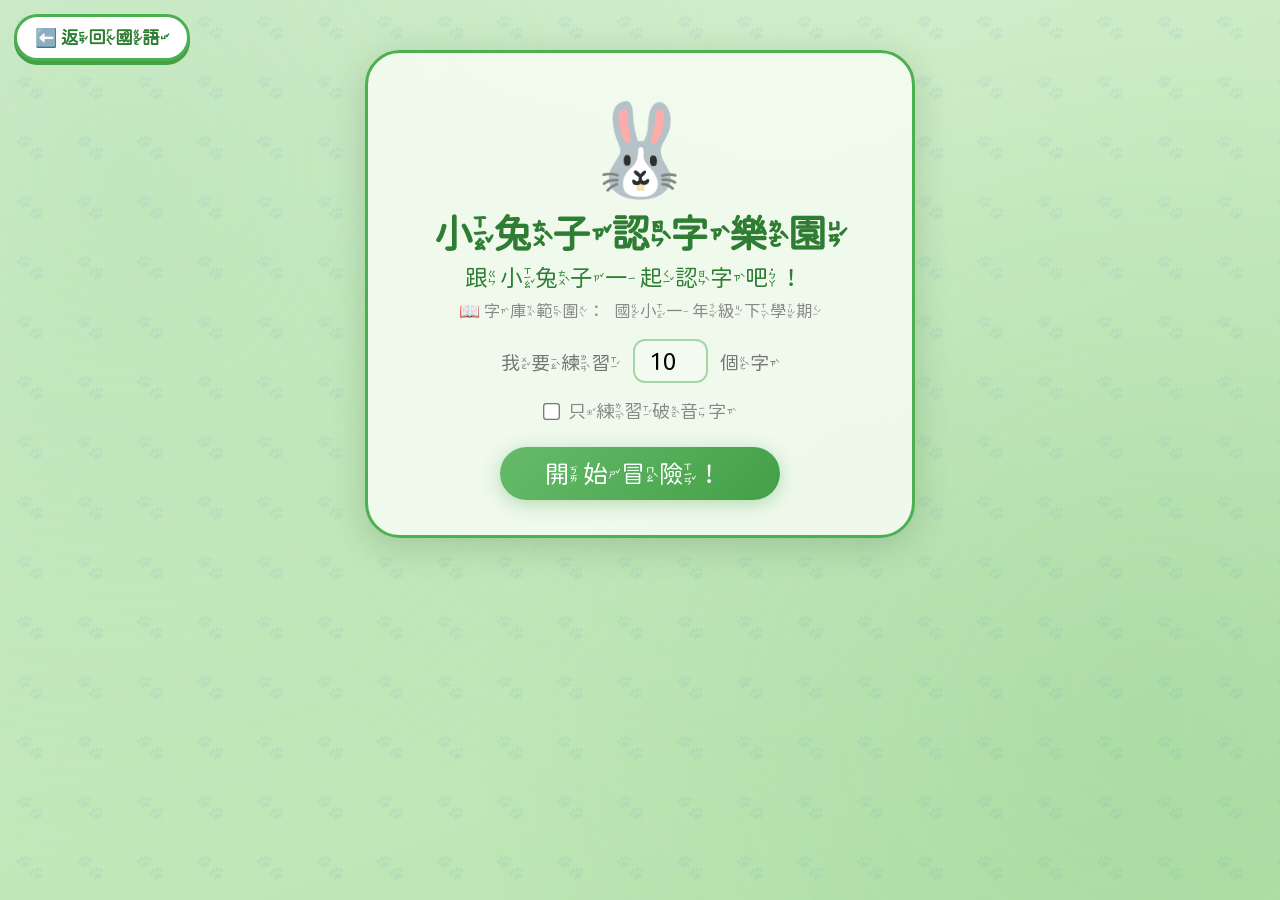
<file: chinese-quiz.html>
<!DOCTYPE html>
<html lang="zh-TW">
<head>
<meta charset="UTF-8">
<meta name="viewport" content="width=device-width, initial-scale=1.0">
<title>小兔子認字樂園</title>
<link rel="stylesheet" href="fonts.css">
<style>
* { margin:0; padding:0; box-sizing:border-box; }
html { font-size: 18px; }
body {
  font-family: "Comic Sans MS", "Microsoft JhengHei", "PingFang TC", "Trebuchet MS", sans-serif;
  background: linear-gradient(160deg, #d7f0d2 0%, #b6e3ac 100%);
  color: #1f4d23;
  min-height: 100vh; padding: 10px;
  background-attachment: fixed;
  user-select: none;
}
/* Floating decorations */
body::before {
  content: ""; position: fixed; top: 0; left: 0; width: 100%; height: 100%;
  pointer-events: none; z-index: 0;
  background-image:
    radial-gradient(circle at 10% 20%, rgba(102,187,106,0.15) 0%, transparent 50%),
    radial-gradient(circle at 90% 80%, rgba(67,160,71,0.12) 0%, transparent 50%),
    radial-gradient(circle at 50% 50%, rgba(165,214,167,0.12) 0%, transparent 50%);
}
/* Paw prints background */
.paw-bg {
  position: fixed; top: 0; left: 0; width: 100%; height: 100%;
  pointer-events: none; z-index: 0; opacity: 0.06;
  background-image: url("data:image/svg+xml,%3Csvg xmlns='http://www.w3.org/2000/svg' width='60' height='60' viewBox='0 0 60 60'%3E%3Ctext x='15' y='35' font-size='24'%3E🐾%3C/text%3E%3C/svg%3E");
}
.header {
  position: relative; z-index: 1;
  text-align: center; padding: 12px 15px;
  background: linear-gradient(135deg, #81c784 0%, #66bb6a 50%, #4caf50 100%);
  border-radius: 25px; margin-bottom: 15px;
  box-shadow: 0 4px 20px rgba(31,77,35,0.25);
  border: 3px solid rgba(255,255,255,0.6);
}
.header h1 { font-size: 1.8em; color: #ffffff; text-shadow: 2px 2px 0 rgba(27,94,32,0.45); }
.score-bar {
  display: flex; justify-content: center; gap: 20px; align-items: center;
  font-size: 1.1em; color: #ffffff; margin-top: 5px; font-weight: bold;
}
.progress-bar {
  width: 80%; max-width: 500px; height: 22px; background: #fff;
  border-radius: 12px; margin: 8px auto; overflow: hidden;
  box-shadow: inset 0 2px 5px rgba(0,0,0,0.08);
  border: 2px solid #c8e6c9;
  position: relative;
}
.progress-fill {
  height: 100%;
  background: linear-gradient(90deg, #a5d6a7, #81c784, #66bb6a, #43a047);
  border-radius: 10px; transition: width 0.5s ease;
  position: relative;
}
.progress-fill::after {
  content: "🥕"; position: absolute; right: -5px; top: -2px; font-size: 1.2em;
}
.bunny-mascot {
  font-size: 3.5em; text-align: center; margin: 5px 0;
  animation: bunnyBounce 1.5s ease-in-out infinite;
  filter: drop-shadow(0 3px 6px rgba(0,0,0,0.1));
}
@keyframes bunnyBounce {
  0%,100% { transform: translateY(0); }
  50% { transform: translateY(-8px); }
}
.bunny-mascot.happy { animation: bunnyHappy 0.4s ease 3; }
@keyframes bunnyHappy {
  0%,100% { transform: scale(1) rotate(0); }
  25% { transform: scale(1.2) rotate(-5deg); }
  75% { transform: scale(1.2) rotate(5deg); }
}
.bunny-mascot.sad { animation: bunnySad 0.5s ease 2; }
@keyframes bunnySad {
  0%,100% { transform: translateY(0); }
  50% { transform: translateY(5px) scale(0.95); }
}
.main-char {
  position: relative; z-index: 1;
  text-align: center; margin: 10px auto;
  /* Plain font (no 注音) — this character is for the child to recognise */
  font-family: "Microsoft JhengHei", "PingFang TC", "Heiti TC", "Noto Sans TC", sans-serif !important;
  font-size: 7em; color: #1b5e20;
  text-shadow: 3px 3px 0 rgba(165,214,167,0.6);
  animation: charFloat 3s ease-in-out infinite;
  line-height: 1.2;
}
@keyframes charFloat {
  0%,100% { transform: translateY(0) scale(1); }
  50% { transform: translateY(-5px) scale(1.03); }
}
.section {
  position: relative; z-index: 1;
  max-width: 700px; margin: 12px auto;
  background: rgba(243,251,240,0.9);
  backdrop-filter: blur(10px);
  border-radius: 25px;
  padding: 18px 20px;
  box-shadow: 0 4px 15px rgba(31,77,35,0.12);
  border: 2px solid rgba(76,175,80,0.4);
}
.section-title {
  font-size: 1.2em; color: #2e7d32; margin-bottom: 10px;
  padding-left: 30px; position: relative; font-weight: bold;
}
.section-title::before {
  content: "🌿"; position: absolute; left: 2px; top: -1px;
}
.options { display: flex; flex-wrap: wrap; gap: 10px; justify-content: center; }
.opt-btn {
  font-size: 1.3em; padding: 10px 22px;
  border: 3px solid #a5d6a7; border-radius: 18px;
  background: linear-gradient(135deg, #fff 0%, #f3fbf0 100%);
  cursor: pointer; transition: all 0.2s;
  min-width: 95px; text-align: center;
  /* Plain font (no 注音) so the options don't reveal the pronunciation */
  font-family: "Microsoft JhengHei", "PingFang TC", "Heiti TC", "Noto Sans TC", sans-serif !important;
  color: #1b5e20;
  box-shadow: 0 2px 8px rgba(31,77,35,0.1);
}
.opt-btn:hover {
  border-color: #66bb6a; background: linear-gradient(135deg, #e8f5e9, #f3fbf0);
  transform: translateY(-3px); box-shadow: 0 4px 12px rgba(67,160,71,0.2);
}
.opt-btn.selected {
  border-color: #43a047; background: linear-gradient(135deg, #e2f4dd, #c8e6c9);
  font-weight: bold; transform: scale(1.05);
  box-shadow: 0 3px 12px rgba(67,160,71,0.3);
}
.opt-btn.correct {
  border-color: #66bb6a; background: linear-gradient(135deg, #e8f5e9, #c8e6c9);
  color: #2e7d32;
}
.opt-btn.correct::after { content: " \2714"; }
.opt-btn.wrong {
  border-color: #ef5350; background: linear-gradient(135deg, #ffebee, #ffcdd2);
  color: #c62828; text-decoration: line-through;
}
.opt-btn.wrong::after { content: " \2718"; }
.opt-btn.missed {
  border-color: #ffa726; background: linear-gradient(135deg, #fff8e1, #ffecb3);
  color: #e65100;
}
.opt-btn.missed::after { content: " \25CB"; }
.opt-btn:disabled { cursor: default; }
.btn-row {
  display: flex; justify-content: center; gap: 12px; flex-wrap: wrap;
  max-width: 700px; margin: 15px auto; position: relative; z-index: 1;
}
.nav-btn, .submit-btn {
  padding: 12px 35px; font-size: 1.3em; border: none; border-radius: 25px;
  cursor: pointer; font-family: inherit; transition: all 0.2s;
  box-shadow: 0 4px 15px rgba(0,0,0,0.1);
}
.submit-btn {
  background: linear-gradient(135deg, #66bb6a, #43a047);
  color: #fff;
}
.submit-btn:hover { transform: translateY(-2px); box-shadow: 0 6px 20px rgba(67,160,71,0.35); }
.submit-btn:disabled { background: linear-gradient(135deg, #e0e0e0, #bdbdbd); color: #999; box-shadow: none; cursor: default; transform: none; }
.prev-btn {
  background: linear-gradient(135deg, #a5d6a7, #81c784);
  color: #1b5e20;
}
.prev-btn:hover { transform: translateY(-2px); }
.prev-btn:disabled { background: linear-gradient(135deg, #e0e0e0, #bdbdbd); color: #999; box-shadow: none; cursor: default; transform: none; }
.next-btn {
  background: linear-gradient(135deg, #81c784, #4caf50);
  color: #fff;
  display: none;
}
.next-btn:hover { transform: translateY(-2px); }
.feedback {
  position: relative; z-index: 1;
  text-align: center; font-size: 1.3em; margin: 12px auto;
  padding: 15px 20px; border-radius: 20px; display: none;
  max-width: 700px;
  border: 2px solid transparent;
}
.feedback.show { display: block; animation: fadeIn 0.3s; }
.feedback.perfect {
  background: linear-gradient(135deg, #e8f5e9, #c8e6c9);
  color: #2e7d32; border-color: #a5d6a7;
}
.feedback.good {
  background: linear-gradient(135deg, #fff8e1, #ffecb3);
  color: #e65100; border-color: #ffe082;
}
.feedback.tryagain {
  background: linear-gradient(135deg, #ffebee, #ffcdd2);
  color: #c62828; border-color: #ef9a9a;
}
@keyframes fadeIn { from{opacity:0;transform:translateY(-10px)} to{opacity:1;transform:translateY(0)} }

/* Write reminder modal */
.write-modal-overlay {
  display: none; position: fixed; top: 0; left: 0; width: 100%; height: 100%;
  background: rgba(0,0,0,0.35); z-index: 10000;
  justify-content: center; align-items: center;
}
.write-modal-overlay.show { display: flex; animation: fadeIn 0.3s; }
.write-modal {
  background: #fff; border-radius: 30px; padding: 30px 35px;
  text-align: center; max-width: 420px; width: 90%;
  box-shadow: 0 10px 40px rgba(0,0,0,0.15);
  border: 3px solid #66bb6a;
  position: relative;
}
.write-modal .bunny-remind { font-size: 3em; margin-bottom: 5px; }
.write-modal .remind-title { font-size: 1.5em; color: #2e7d32; margin-bottom: 8px; }
.write-modal .remind-char { font-size: 5em; color: #1b5e20; line-height: 1.3; }
.write-modal .remind-text { font-size: 1.1em; color: #888; margin: 8px 0 15px; }
.write-modal .remind-boxes {
  display: flex; justify-content: center; gap: 10px; margin: 10px 0 18px;
}
.write-box {
  width: 70px; height: 70px; border: 2px dashed #66bb6a;
  border-radius: 12px; display: flex; align-items: center; justify-content: center;
  font-size: 0.9em; color: #ccc; background: #f3fbf0;
}
.remind-ok-btn {
  padding: 12px 40px; font-size: 1.3em; border: none; border-radius: 25px;
  background: linear-gradient(135deg, #66bb6a, #43a047);
  color: #fff; cursor: pointer; font-family: inherit;
  box-shadow: 0 4px 15px rgba(67,160,71,0.3);
  transition: all 0.2s;
}
.remind-ok-btn:hover { transform: translateY(-2px); }

#confetti-canvas {
  position: fixed; top: 0; left: 0; width: 100%; height: 100%;
  pointer-events: none; z-index: 9999;
}
.start-screen, .end-screen {
  position: relative; z-index: 1;
  text-align: center; max-width: 550px; margin: 40px auto;
  background: rgba(243,251,240,0.92);
  backdrop-filter: blur(10px);
  border-radius: 35px; padding: 35px 30px;
  box-shadow: 0 8px 35px rgba(31,77,35,0.2);
  border: 3px solid #4caf50;
}
.start-screen h1 { font-size: 2.2em; color: #2e7d32; }
.start-bunny { font-size: 5em; margin: 10px 0; animation: bunnyBounce 1.5s ease-in-out infinite; }
.start-btn, .restart-btn {
  padding: 14px 45px; font-size: 1.4em; border: none; border-radius: 30px;
  background: linear-gradient(135deg, #66bb6a, #43a047);
  color: #fff; cursor: pointer; margin-top: 15px; font-family: inherit;
  box-shadow: 0 4px 18px rgba(67,160,71,0.35);
  transition: all 0.2s;
}
.start-btn:hover, .restart-btn:hover { transform: translateY(-3px); box-shadow: 0 6px 24px rgba(67,160,71,0.4); }
.char-count-input {
  font-size: 1.2em; padding: 8px 12px; border-radius: 12px;
  border: 2px solid #a5d6a7; width: 75px; text-align: center;
  margin: 0 8px; font-family: inherit; background: #f3fbf0;
}
.char-count-input:focus { outline: none; border-color: #43a047; }
.hidden { display: none !important; }
.duo-note { font-size: 0.9em; color: #999; margin-bottom: 8px; }
.warning-shake { animation: shake 0.4s ease; }
@keyframes shake {
  0%,100% { transform: translateX(0); }
  20% { transform: translateX(-8px); }
  40% { transform: translateX(8px); }
  60% { transform: translateX(-5px); }
  80% { transform: translateX(5px); }
}
.missing-hint {
  text-align: center; color: #2e7d32; font-size: 1.1em;
  margin: 8px auto; max-width: 700px; display: none;
  position: relative; z-index: 1;
}
.missing-hint.show { display: block; animation: fadeIn 0.3s; }
/* Back to home */
.home-link {
  position: fixed; top: 14px; left: 14px; z-index: 50;
  display: inline-flex; align-items: center; gap: 6px;
  font-family: inherit; font-size: 1em; font-weight: bold;
  text-decoration: none;
  padding: 10px 18px; border-radius: 30px;
  background: #ffffff; color: #2e7d32;
  border: 3px solid #4caf50;
  box-shadow: 0 4px 0 #43a047;
}
.home-link:active { transform: translateY(3px); box-shadow: 0 1px 0 #43a047; }
</style>
</head>
<body>
<a class="home-link" href="chinese.html">⬅️ 返回國語</a>
<div class="paw-bg"></div>
<canvas id="confetti-canvas"></canvas>

<!-- WRITE REMINDER MODAL -->
<div class="write-modal-overlay" id="writeModal">
  <div class="write-modal">
    <div class="bunny-remind">🐰</div>
    <div class="remind-title">小兔子提醒你！</div>
    <div class="remind-char" id="remindChar">字</div>
    <div class="remind-text">這個字答錯了喔～<br>請在紙上把它寫 <b>3 遍</b>，記住它！</div>
    <div class="remind-boxes">
      <div class="write-box">1</div>
      <div class="write-box">2</div>
      <div class="write-box">3</div>
    </div>
    <button class="remind-ok-btn" onclick="closeWriteModal()">我寫好了！</button>
  </div>
</div>

<!-- START PAGE -->
<div id="start-page" class="start-screen">
  <div class="start-bunny">🐰</div>
  <h1>小兔子認字樂園</h1>
  <p style="font-size:1.3em;color:#2e7d32;margin:12px 0;">跟小兔子一起認字吧！</p>
  <p style="font-size:0.95em;color:#888;margin:8px 0;">📖 字庫範圍：國小一年級下學期</p>
  <div style="margin:18px 0;font-size:1.1em;color:#777;">
    我要練習 <input type="number" id="charCount" class="char-count-input" value="10" min="1" max="999"> 個字
  </div>
  <div style="margin:12px 0;">
    <label style="font-size:1.05em;color:#888;cursor:pointer;">
      <input type="checkbox" id="duoyinOnly" style="transform:scale(1.3);margin-right:6px;accent-color:#43a047;">
      只練習破音字
    </label>
  </div>
  <button class="start-btn" onclick="startQuiz()">開始冒險！</button>
</div>

<!-- QUIZ PAGE -->
<div id="quiz-page" class="hidden">
  <div class="header">
    <h1>🐰 小兔子認字樂園 🥕</h1>
    <div class="score-bar">
      <span>🥕 <span id="score">0</span> 分</span>
      <span>第 <span id="current">1</span> / <span id="total">10</span> 題</span>
    </div>
    <div class="progress-bar"><div class="progress-fill" id="progress" style="width:0%"></div></div>
  </div>

  <div class="bunny-mascot" id="bunnyMascot">🐰</div>
  <div class="main-char" id="mainChar">字</div>

  <div class="section" id="sec1">
    <div class="section-title">選出正確的注音</div>
    <div class="options" id="zhuyinOpts"></div>
  </div>

  <div class="section" id="sec2">
    <div class="section-title">選出正確的部首</div>
    <div class="options" id="radicalOpts"></div>
  </div>

  <div class="section" id="sec3">
    <div class="section-title">選出正確的造詞</div>
    <div class="options" id="wordOpts"></div>
  </div>

  <div class="section hidden" id="sec4">
    <div class="section-title">這是破音字！選出所有正確的讀音</div>
    <div class="duo-note">（可以選好幾個喔！）</div>
    <div class="options" id="duoyinOpts"></div>
  </div>

  <div class="missing-hint" id="missingHint">🐰 每一題都要選一個答案喔！</div>

  <div class="btn-row">
    <button class="nav-btn prev-btn" id="prevBtn" onclick="prevChar()">⬅ 上一題</button>
    <button class="nav-btn submit-btn" id="submitBtn" onclick="checkAnswers()">送出答案</button>
    <button class="nav-btn next-btn" id="nextBtn" onclick="nextChar()">下一題 ➡</button>
  </div>

  <div class="feedback" id="feedback"></div>
</div>

<!-- END PAGE -->
<div id="end-page" class="end-screen hidden">
  <div style="font-size:5em;margin-bottom:10px;" id="endEmoji">🐰</div>
  <h1 style="font-size:2em;color:#2e7d32;" id="endTitle">太棒了！</h1>
  <p style="font-size:1.4em;color:#777;margin:12px 0;" id="endMsg">你得到了 <span id="finalScore">0</span> 根紅蘿蔔！</p>
  <p style="font-size:1.1em;color:#aaa;margin:8px 0;" id="endDetail"></p>
  <button class="restart-btn" onclick="location.reload()">再玩一次！</button>
</div>

<script>
// ====== CHARACTER DATA ======
const RAW = [
["把","ㄅㄚˇ","扌",["把手","把握","一把"],["ㄅㄚˇ","ㄅㄚˋ"]],
["爸","ㄅㄚˋ","父",["爸爸","爸媽"],null],
["伴","ㄅㄢˋ","亻",["伙伴","陪伴","同伴"],null],
["班","ㄅㄢ","王",["班級","班長","上班"],null],
["變","ㄅㄧㄢˋ","言",["變化","改變","變色"],null],
["半","ㄅㄢˋ","十",["半天","一半","半夜"],null],
["吧","˙ㄅㄚ","口",["好吧","走吧"],null],
["幫","ㄅㄤ","巾",["幫忙","幫助","幫手"],null],
["片","ㄆㄧㄢˋ","片",["照片","圖片","片面"],null],
["漂","ㄆㄧㄠˋ","氵",["漂亮","漂白","漂流"],["ㄆㄧㄠ","ㄆㄧㄠˇ","ㄆㄧㄠˋ"]],
["跑","ㄆㄠˇ","足",["跑步","跑道","賽跑"],null],
["沒","ㄇㄟˊ","氵",["沒有","沒關係"],["ㄇㄟˊ","ㄇㄛˋ"]],
["媽","ㄇㄚ","女",["媽媽","媽咪"],null],
["夢","ㄇㄥˋ","夕",["做夢","夢想","美夢"],null],
["棉","ㄇㄧㄢˊ","木",["棉花","棉被"],null],
["妹","ㄇㄟˋ","女",["妹妹","姊妹"],null],
["面","ㄇㄧㄢˋ","面",["前面","面對","面具"],null],
["馬","ㄇㄚˇ","馬",["小馬","馬上","馬車"],null],
["美","ㄇㄟˇ","羊",["美麗","美好","美術"],null],
["嗎","˙ㄇㄚ","口",["好嗎","是嗎","對嗎"],null],
["慢","ㄇㄢˋ","心",["慢慢","慢走","緩慢"],null],
["放","ㄈㄤˋ","攵",["放學","放心","放假"],null],
["風","ㄈㄥ","風",["大風","風景","颱風"],null],
["福","ㄈㄨˊ","示",["幸福","福氣","祝福"],null],
["短","ㄉㄨㄢˇ","矢",["長短","短短","短褲"],null],
["弟","ㄉㄧˋ","弓",["弟弟","兄弟"],null],
["都","ㄉㄡ","阝",["都是","都有","都好"],["ㄉㄡ","ㄉㄨ"]],
["得","ㄉㄜˊ","彳",["得到","得分","得意"],["ㄉㄜˊ","ㄉㄜˇ","ㄉㄟˇ"]],
["滴","ㄉㄧ","氵",["水滴","一滴","滴水"],null],
["低","ㄉㄧ","亻",["低頭","高低","低下"],null],
["地","ㄉㄧˋ","土",["土地","地上","地方"],["ㄉㄧˋ","˙ㄉㄜ"]],
["道","ㄉㄠˋ","辶",["道路","知道","道理"],null],
["躺","ㄊㄤˇ","身",["躺下","躺著"],null],
["糖","ㄊㄤˊ","米",["糖果","砂糖","冰糖"],null],
["太","ㄊㄞˋ","大",["太陽","太大","太好"],null],
["跳","ㄊㄧㄠˋ","足",["跳舞","跳繩","跳高"],null],
["停","ㄊㄧㄥˊ","亻",["停下","停車","停止"],null],
["鳥","ㄋㄧㄠˇ","鳥",["小鳥","鳥兒","鳥巢"],null],
["呢","˙ㄋㄜ","口",["你呢","好呢"],null],
["暖","ㄋㄨㄢˇ","日",["溫暖","暖和","暖氣"],null],
["奶","ㄋㄞˇ","女",["奶奶","牛奶","奶茶"],null],
["拿","ㄋㄚˊ","手",["拿手","拿起","拿走"],null],
["您","ㄋㄧㄣˊ","心",["您好","您們"],null],
["來","ㄌㄞˊ","人",["過來","出來","來去"],null],
["亮","ㄌㄧㄤˋ","亠",["明亮","亮光","月亮"],null],
["落","ㄌㄨㄛˋ","艹",["落下","降落","落葉"],null],
["哥","ㄍㄜ","口",["哥哥","大哥"],null],
["過","ㄍㄨㄛˋ","辶",["過去","經過","過年"],null],
["港","ㄍㄤˇ","氵",["港口","海港","香港"],null],
["光","ㄍㄨㄤ","儿",["陽光","月光","光明"],null],
["公","ㄍㄨㄥ","八",["公園","公司","公主"],null],
["跟","ㄍㄣ","足",["跟著","跟上","跟隨"],null],
["給","ㄍㄟˇ","糹",["給你","送給","給予"],["ㄍㄟˇ","ㄐㄧˇ"]],
["更","ㄍㄥˋ","曰",["更加","更好","更多"],["ㄍㄥ","ㄍㄥˋ"]],
["缸","ㄍㄤ","缶",["水缸","魚缸","浴缸"],null],
["國","ㄍㄨㄛˊ","囗",["國家","中國","國王"],null],
["空","ㄎㄨㄥ","穴",["天空","空中","太空"],["ㄎㄨㄥ","ㄎㄨㄥˋ"]],
["快","ㄎㄨㄞˋ","心",["快樂","快速","趕快"],null],
["靠","ㄎㄠˋ","非",["靠近","依靠","可靠"],null],
["口","ㄎㄡˇ","口",["門口","出口","口渴"],null],
["卡","ㄎㄚˇ","卜",["卡片","卡通","卡車"],null],
["顆","ㄎㄜ","頁",["一顆","顆粒"],null],
["會","ㄏㄨㄟˋ","曰",["不會","學會","開會"],["ㄏㄨㄟˋ","ㄎㄨㄞˋ"]],
["後","ㄏㄡˋ","彳",["以後","後面","後來"],null],
["回","ㄏㄨㄟˊ","囗",["回家","回去","回來"],null],
["話","ㄏㄨㄚˋ","言",["說話","電話","話題"],null],
["歡","ㄏㄨㄢ","欠",["喜歡","歡樂","歡喜"],null],
["黑","ㄏㄟ","黑",["黑色","黑暗","黑板"],null],
["虹","ㄏㄨㄥˊ","虫",["彩虹","虹光"],null],
["很","ㄏㄣˇ","彳",["很好","很多","很大"],null],
["化","ㄏㄨㄚˋ","匕",["變化","化學","文化"],null],
["靜","ㄐㄧㄥˋ","青",["安靜","靜靜","平靜"],null],
["就","ㄐㄧㄡˋ","尢",["就是","成就"],null],
["見","ㄐㄧㄢˋ","見",["看見","見面","再見"],null],
["澆","ㄐㄧㄠ","氵",["澆水","澆花"],null],
["酒","ㄐㄧㄡˇ","酉",["喝酒","酒杯","米酒"],null],
["己","ㄐㄧˇ","己",["自己","知己"],null],
["金","ㄐㄧㄣ","金",["金色","金子","黃金"],null],
["淨","ㄐㄧㄥˋ","氵",["乾淨","淨白"],null],
["件","ㄐㄧㄢˋ","亻",["一件","事件","條件"],null],
["今","ㄐㄧㄣ","人",["今天","今年","如今"],null],
["記","ㄐㄧˋ","言",["記住","日記","記得"],null],
["加","ㄐㄧㄚ","力",["加油","參加","加上"],null],
["去","ㄑㄩˋ","厶",["出去","過去","去年"],null],
["輕","ㄑㄧㄥ","車",["輕輕","年輕","輕重"],null],
["趣","ㄑㄩˋ","走",["有趣","興趣","趣味"],null],
["奇","ㄑㄧˊ","大",["奇怪","好奇","神奇"],null],
["情","ㄑㄧㄥˊ","心",["感情","心情","情形"],null],
["前","ㄑㄧㄢˊ","刀",["前面","以前","前方"],null],
["清","ㄑㄧㄥ","氵",["清楚","清潔","清水"],null],
["先","ㄒㄧㄢ","儿",["先生","首先","先前"],null],
["新","ㄒㄧㄣ","斤",["新年","新的","嶄新"],null],
["香","ㄒㄧㄤ","香",["香味","花香","香水"],null],
["鞋","ㄒㄧㄝˊ","革",["鞋子","球鞋","拖鞋"],null],
["像","ㄒㄧㄤˋ","亻",["好像","畫像","像是"],null],
["享","ㄒㄧㄤˇ","亠",["享受","享用","分享"],null],
["需","ㄒㄩ","雨",["需要","必需"],null],
["寫","ㄒㄧㄝˇ","宀",["寫字","寫作","書寫"],null],
["喜","ㄒㄧˇ","口",["喜歡","歡喜","喜氣"],null],
["戲","ㄒㄧˋ","戈",["遊戲","演戲","唱戲"],null],
["洗","ㄒㄧˇ","氵",["洗手","洗澡","洗衣"],null],
["線","ㄒㄧㄢˋ","糹",["線條","毛線","路線"],null],
["笑","ㄒㄧㄠˋ","竹",["笑話","微笑","大笑"],null],
["學","ㄒㄩㄝˊ","子",["學校","學生","學習"],null],
["謝","ㄒㄧㄝˋ","言",["謝謝","感謝","道謝"],null],
["想","ㄒㄧㄤˇ","心",["想念","思想","想像"],null],
["休","ㄒㄧㄡ","亻",["休息","休假","休閒"],null],
["息","ㄒㄧˊ","心",["休息","消息","嘆息"],null],
["正","ㄓㄥˋ","止",["正確","正在","正好"],["ㄓㄥˋ","ㄓㄥ"]],
["著","˙ㄓㄜ","艹",["看著","著作","著急"],["˙ㄓㄜ","ㄓㄨˋ","ㄓㄠˊ"]],
["重","ㄓㄨㄥˋ","里",["重要","重量","體重"],["ㄓㄨㄥˋ","ㄔㄨㄥˊ"]],
["陣","ㄓㄣˋ","阝",["一陣","陣風","陣雨"],null],
["桌","ㄓㄨㄛ","木",["桌子","桌上","書桌"],null],
["真","ㄓㄣ","目",["真的","真正","天真"],null],
["種","ㄓㄨㄥˇ","禾",["種子","種類","品種"],["ㄓㄨㄥˇ","ㄓㄨㄥˋ"]],
["珍","ㄓㄣ","王",["珍珠","珍貴","珍惜"],null],
["珠","ㄓㄨ","王",["珍珠","水珠","眼珠"],null],
["箏","ㄓㄥ","竹",["風箏","古箏"],null],
["知","ㄓ","矢",["知道","知識","不知"],null],
["張","ㄓㄤ","弓",["一張","張開","緊張"],null],
["祝","ㄓㄨˋ","示",["祝福","祝你","慶祝"],null],
["蟲","ㄔㄨㄥˊ","虫",["蟲子","毛蟲","昆蟲"],null],
["唱","ㄔㄤˋ","口",["唱歌","唱片","合唱"],null],
["出","ㄔㄨ","凵",["出去","出來","出門"],null],
["吃","ㄔ","口",["吃飯","好吃","吃東西"],null],
["船","ㄔㄨㄢˊ","舟",["大船","小船","船隻"],null],
["床","ㄔㄨㄤˊ","广",["起床","床上","床單"],null],
["成","ㄔㄥˊ","戈",["成功","成為","完成"],null],
["穿","ㄔㄨㄢ","穴",["穿衣","穿上","穿著"],null],
["除","ㄔㄨˊ","阝",["除了","除非","消除"],null],
["楚","ㄔㄨˇ","木",["清楚","楚楚"],null],
["水","ㄕㄨㄟˇ","水",["水果","喝水","水裡"],null],
["身","ㄕㄣ","身",["身體","身上","全身"],null],
["始","ㄕˇ","女",["開始","始終"],null],
["受","ㄕㄡˋ","又",["受到","接受","難受"],null],
["雙","ㄕㄨㄤ","隹",["一雙","雙手","雙人"],null],
["刷","ㄕㄨㄚ","刀",["刷牙","牙刷","刷子"],null],
["樹","ㄕㄨˋ","木",["大樹","樹木","種樹"],null],
["升","ㄕㄥ","十",["上升","升旗","升高"],null],
["神","ㄕㄣˊ","示",["神奇","神仙","精神"],null],
["事","ㄕˋ","亅",["事情","做事","故事"],null],
["生","ㄕㄥ","生",["生日","學生","生活"],null],
["時","ㄕˊ","日",["時間","時候","小時"],null],
["收","ㄕㄡ","攵",["收到","收拾","收集"],null],
["認","ㄖㄣˋ","言",["認識","認真","認為"],null],
["日","ㄖˋ","日",["日記","日子","生日"],null],
["再","ㄗㄞˋ","冂",["再見","再來","再次"],null],
["怎","ㄗㄣˇ","心",["怎麼","怎樣"],null],
["做","ㄗㄨㄛˋ","亻",["做事","做夢","做到"],null],
["作","ㄗㄨㄛˋ","亻",["工作","作業","作文"],null],
["自","ㄗˋ","自",["自己","自然","自由"],null],
["草","ㄘㄠˇ","艹",["草地","小草","草原"],null],
["菜","ㄘㄞˋ","艹",["蔬菜","白菜","菜園"],null],
["才","ㄘㄞˊ","手",["才能","人才","剛才"],null],
["彩","ㄘㄞˇ","彡",["彩色","彩虹","色彩"],null],
["次","ㄘˋ","欠",["一次","下次","每次"],null],
["掃","ㄙㄠˇ","扌",["打掃","掃地","掃除"],null],
["送","ㄙㄨㄥˋ","辶",["送給","送出","歡送"],null],
["要","ㄧㄠˋ","覀",["要求","重要","需要"],null],
["芽","ㄧㄚˊ","艹",["發芽","豆芽","萌芽"],null],
["音","ㄧㄣ","音",["聲音","音樂","注音"],null],
["陽","ㄧㄤˊ","阝",["太陽","陽光","陽台"],null],
["遊","ㄧㄡˊ","辶",["遊戲","旅遊","遊樂"],null],
["游","ㄧㄡˊ","氵",["游泳","游水"],null],
["葉","ㄧㄝˋ","艹",["樹葉","落葉","葉子"],null],
["油","ㄧㄡˊ","氵",["加油","石油","油畫"],null],
["完","ㄨㄢˊ","宀",["完成","完全","完美"],null],
["聞","ㄨㄣˊ","耳",["新聞","聞到","聞一聞"],null],
["溫","ㄨㄣ","氵",["溫暖","溫度","氣溫"],null],
["問","ㄨㄣˋ","口",["問題","請問","問好"],null],
["筠","ㄩㄣˊ","竹",["筠竹","筠心"],null],
["園","ㄩㄢˊ","囗",["花園","公園","園地"],null],
["樂","ㄌㄜˋ","木",["快樂","歡樂","樂園"],["ㄌㄜˋ","ㄩㄝˋ"]],
["於","ㄩˊ","方",["於是","對於","在於"],null],
["願","ㄩㄢˋ","頁",["願望","心願","願意"],null],
["雨","ㄩˇ","雨",["下雨","雨天","大雨"],null],
["魚","ㄩˊ","魚",["金魚","小魚","魚兒"],null],
["鵝","ㄜˊ","鳥",["天鵝","白鵝","鵝肉"],null],
["兒","ㄦˊ","儿",["兒子","女兒","兒童"],null]
];

// ====== PROCESS DATA ======
const allChars = RAW.map(r => ({
  char: r[0], zhuyin: r[1], radical: r[2], words: r[3], duoyin: r[4]
}));
const allZhuyin = [...new Set(allChars.map(c => c.zhuyin))];
const allRadicals = [...new Set(allChars.map(c => c.radical))];
const allWords = allChars.flatMap(c => c.words);
const duoyinChars = allChars.filter(c => c.duoyin);
const allDuoyinReadings = [...new Set(allChars.flatMap(c => c.duoyin || [c.zhuyin]))];

// ====== STATE ======
let quiz = [];
let idx = 0;
let score = 0;
let answered = false;
// Per-question state for back navigation
let questionStates = []; // { answered, scoredPoint, selections:{zhuyin,radical,word,duoyin}, gotWrong }

function shuffle(arr) {
  const a = [...arr];
  for (let i = a.length - 1; i > 0; i--) {
    const j = Math.floor(Math.random() * (i + 1));
    [a[i], a[j]] = [a[j], a[i]];
  }
  return a;
}
function pickWrong(correct, pool, n) {
  return shuffle(pool.filter(x => x !== correct)).slice(0, n);
}
function pickWrongWords(char, pool, n) {
  return shuffle(pool.filter(w => !w.includes(char))).slice(0, n);
}
function pickWrongDuoyin(correctSet, pool, n) {
  return shuffle(pool.filter(x => !correctSet.includes(x))).slice(0, n);
}

// ====== QUIZ LOGIC ======
function startQuiz() {
  const count = parseInt(document.getElementById('charCount').value) || 10;
  const duoyinOnly = document.getElementById('duoyinOnly').checked;
  let pool = duoyinOnly ? [...duoyinChars] : [...allChars];
  pool = shuffle(pool);
  quiz = pool.slice(0, Math.min(count, pool.length));

  // Pre-generate options for each question (so back navigation shows same options)
  quiz.forEach(c => {
    c._zhuyinOpts = shuffle([c.zhuyin, ...pickWrong(c.zhuyin, allZhuyin, 3)]);
    c._radicalOpts = shuffle([c.radical, ...pickWrong(c.radical, allRadicals, 3)]);
    const cw = c.words[Math.floor(Math.random() * c.words.length)];
    c._correctWord = cw;
    c._wordOpts = shuffle([cw, ...pickWrongWords(c.char, allWords, 3)]);
    if (c.duoyin) {
      const wd = pickWrongDuoyin(c.duoyin, allDuoyinReadings, Math.max(2, 5 - c.duoyin.length));
      c._duoyinOpts = shuffle([...c.duoyin, ...wd]);
    }
  });

  questionStates = quiz.map(() => ({
    answered: false, scoredPoint: false,
    selections: { zhuyin: [], radical: [], word: [], duoyin: [] },
    gotWrong: false
  }));

  idx = 0; score = 0; answered = false;
  document.getElementById('total').textContent = quiz.length;
  document.getElementById('start-page').classList.add('hidden');
  document.getElementById('quiz-page').classList.remove('hidden');
  showChar();
}

function showChar() {
  const c = quiz[idx];
  const qs = questionStates[idx];
  answered = qs.answered;

  document.getElementById('mainChar').textContent = c.char;
  document.getElementById('current').textContent = idx + 1;
  document.getElementById('score').textContent = score;
  document.getElementById('progress').style.width = ((idx + (answered ? 1 : 0)) / quiz.length * 100) + '%';

  // Reset bunny
  const bunny = document.getElementById('bunnyMascot');
  bunny.className = 'bunny-mascot';
  bunny.textContent = '🐰';

  // Hide hint
  document.getElementById('missingHint').classList.remove('show');

  // Buttons
  document.getElementById('prevBtn').disabled = (idx === 0);
  if (answered) {
    document.getElementById('submitBtn').style.display = 'none';
    document.getElementById('nextBtn').style.display = 'inline-block';
    document.getElementById('nextBtn').textContent = idx >= quiz.length - 1 ? '看結果 🏆' : '下一題 ➡';
  } else {
    document.getElementById('submitBtn').style.display = '';
    document.getElementById('submitBtn').disabled = false;
    document.getElementById('nextBtn').style.display = 'none';
  }

  // Render options
  renderOptions('zhuyinOpts', c._zhuyinOpts, 'radio', 'zhuyin');
  renderOptions('radicalOpts', c._radicalOpts, 'radio', 'radical');
  renderOptions('wordOpts', c._wordOpts, 'radio', 'word');

  if (c.duoyin) {
    document.getElementById('sec4').classList.remove('hidden');
    renderOptions('duoyinOpts', c._duoyinOpts, 'checkbox', 'duoyin');
  } else {
    document.getElementById('sec4').classList.add('hidden');
  }

  // Restore selections
  restoreSelections(qs.selections);

  // If already answered, re-mark and show feedback
  const fb = document.getElementById('feedback');
  if (answered) {
    document.querySelectorAll('.opt-btn').forEach(b => b.disabled = true);
    reMarkAnswers(c, qs);
    // Show stored feedback
    showStoredFeedback(c, qs);
  } else {
    fb.className = 'feedback';
    fb.style.display = 'none';
  }
}

function restoreSelections(selections) {
  ['zhuyin','radical','word','duoyin'].forEach(group => {
    const sel = selections[group] || [];
    document.querySelectorAll(`.opt-btn[data-group="${group}"]`).forEach(btn => {
      if (sel.includes(btn.dataset.value)) btn.classList.add('selected');
    });
  });
}

function reMarkAnswers(c, qs) {
  markOptions('zhuyinOpts', [c.zhuyin], qs.selections.zhuyin);
  markOptions('radicalOpts', [c.radical], qs.selections.radical);
  markOptions('wordOpts', c.words, qs.selections.word);
  if (c.duoyin) {
    markMultiOptions('duoyinOpts', c.duoyin, qs.selections.duoyin);
  }
}

function showStoredFeedback(c, qs) {
  const fb = document.getElementById('feedback');
  const total = c.duoyin ? 4 : 3;
  if (qs.scoredPoint) {
    fb.innerHTML = '🐰✨ 全部答對了！小兔子好開心！';
    fb.className = 'feedback show perfect';
  } else if (qs.gotWrong) {
    fb.innerHTML = '🐰💪 有些答錯了，沒關係，繼續加油！';
    fb.className = 'feedback show tryagain';
  }
}

function renderOptions(containerId, options, type, group) {
  const container = document.getElementById(containerId);
  container.innerHTML = '';
  options.forEach(opt => {
    const btn = document.createElement('button');
    btn.className = 'opt-btn';
    btn.textContent = opt;
    btn.dataset.value = opt;
    btn.dataset.group = group;
    btn.dataset.type = type;
    btn.onclick = () => toggleOption(btn, type, group);
    container.appendChild(btn);
  });
}

function toggleOption(btn, type, group) {
  if (answered) return;
  document.getElementById('missingHint').classList.remove('show');
  if (type === 'radio') {
    btn.parentElement.querySelectorAll('.opt-btn').forEach(b => b.classList.remove('selected'));
    btn.classList.add('selected');
  } else {
    btn.classList.toggle('selected');
  }
}

function checkAnswers() {
  if (answered) return;
  const c = quiz[idx];
  const qs = questionStates[idx];
  const hasDuo = !!c.duoyin;

  // Save current selections
  qs.selections.zhuyin = getSelected('zhuyin');
  qs.selections.radical = getSelected('radical');
  qs.selections.word = getSelected('word');
  if (hasDuo) qs.selections.duoyin = getSelected('duoyin');

  // Validate: must have selection for each section
  const requiredGroups = ['zhuyin', 'radical', 'word'];
  if (hasDuo) requiredGroups.push('duoyin');
  const missing = requiredGroups.some(g => qs.selections[g].length === 0);
  if (missing) {
    const hint = document.getElementById('missingHint');
    hint.classList.add('show');
    document.getElementById('submitBtn').classList.add('warning-shake');
    setTimeout(() => document.getElementById('submitBtn').classList.remove('warning-shake'), 500);
    return;
  }

  let correct = 0;
  const total = hasDuo ? 4 : 3;

  const zhuyinOk = qs.selections.zhuyin[0] === c.zhuyin;
  if (zhuyinOk) correct++;
  markOptions('zhuyinOpts', [c.zhuyin], qs.selections.zhuyin);

  const radicalOk = qs.selections.radical[0] === c.radical;
  if (radicalOk) correct++;
  markOptions('radicalOpts', [c.radical], qs.selections.radical);

  const wordOk = c.words.includes(qs.selections.word[0]);
  if (wordOk) correct++;
  markOptions('wordOpts', c.words, qs.selections.word);

  if (hasDuo) {
    const duoSet = new Set(c.duoyin);
    const duoOk = qs.selections.duoyin.length === c.duoyin.length &&
                  qs.selections.duoyin.every(s => duoSet.has(s));
    if (duoOk) correct++;
    markMultiOptions('duoyinOpts', c.duoyin, qs.selections.duoyin);
  }

  answered = true;
  qs.answered = true;
  document.querySelectorAll('.opt-btn').forEach(b => b.disabled = true);
  document.getElementById('submitBtn').style.display = 'none';
  document.getElementById('nextBtn').style.display = 'inline-block';
  document.getElementById('nextBtn').textContent = idx >= quiz.length - 1 ? '看結果 🏆' : '下一題 ➡';

  const fb = document.getElementById('feedback');
  const bunny = document.getElementById('bunnyMascot');

  if (correct === total) {
    score++;
    qs.scoredPoint = true;
    qs.gotWrong = false;
    fb.innerHTML = '🐰✨ 全部答對了！小兔子好開心！';
    fb.className = 'feedback show perfect';
    bunny.textContent = '🐰';
    bunny.className = 'bunny-mascot happy';
    launchConfetti();
  } else {
    qs.scoredPoint = false;
    qs.gotWrong = true;
    fb.innerHTML = `🐰💪 答對 ${correct}/${total} 題，沒關係，繼續加油！`;
    fb.className = 'feedback show tryagain';
    bunny.textContent = '🐰';
    bunny.className = 'bunny-mascot sad';
    // Show write reminder
    setTimeout(() => showWriteModal(c.char), 600);
  }

  document.getElementById('score').textContent = score;
  document.getElementById('progress').style.width = ((idx + 1) / quiz.length * 100) + '%';
}

function getSelected(group) {
  return Array.from(document.querySelectorAll(`.opt-btn[data-group="${group}"].selected`)).map(b => b.dataset.value);
}

function markOptions(containerId, correctArr, selectedArr) {
  document.getElementById(containerId).querySelectorAll('.opt-btn').forEach(btn => {
    const val = btn.dataset.value;
    btn.classList.remove('selected');
    if (correctArr.includes(val)) btn.classList.add('correct');
    if (selectedArr.includes(val) && !correctArr.includes(val)) btn.classList.add('wrong');
  });
}

function markMultiOptions(containerId, correctArr, selectedArr) {
  document.getElementById(containerId).querySelectorAll('.opt-btn').forEach(btn => {
    const val = btn.dataset.value;
    const isC = correctArr.includes(val), isS = selectedArr.includes(val);
    btn.classList.remove('selected');
    if (isC && isS) btn.classList.add('correct');
    else if (isC && !isS) btn.classList.add('missed');
    else if (!isC && isS) btn.classList.add('wrong');
  });
}

// Write reminder modal
function showWriteModal(char) {
  document.getElementById('remindChar').textContent = char;
  document.getElementById('writeModal').classList.add('show');
}
function closeWriteModal() {
  document.getElementById('writeModal').classList.remove('show');
}

function prevChar() {
  if (idx <= 0) return;
  // Save current selections if not answered
  if (!answered) {
    const qs = questionStates[idx];
    qs.selections.zhuyin = getSelected('zhuyin');
    qs.selections.radical = getSelected('radical');
    qs.selections.word = getSelected('word');
    if (quiz[idx].duoyin) qs.selections.duoyin = getSelected('duoyin');
  }
  idx--;
  showChar();
}

function nextChar() {
  idx++;
  if (idx >= quiz.length) {
    showEnd();
  } else {
    showChar();
  }
}

function showEnd() {
  document.getElementById('quiz-page').classList.add('hidden');
  document.getElementById('end-page').classList.remove('hidden');
  document.getElementById('finalScore').textContent = score;

  const pct = score / quiz.length;
  const title = document.getElementById('endTitle');
  const emoji = document.getElementById('endEmoji');
  const detail = document.getElementById('endDetail');

  if (pct === 1) {
    title.textContent = '滿分！你是認字小天才！';
    emoji.textContent = '🐰🏆🥕';
    launchConfetti(); setTimeout(launchConfetti, 500); setTimeout(launchConfetti, 1000);
  } else if (pct >= 0.8) {
    title.textContent = '太棒了！小兔子好驕傲！';
    emoji.textContent = '🐰🌟';
    launchConfetti();
  } else if (pct >= 0.5) {
    title.textContent = '不錯喔！繼續加油！';
    emoji.textContent = '🐰🥕';
  } else {
    title.textContent = '加油！多練習就會進步！';
    emoji.textContent = '🐰💪';
  }
  detail.textContent = `共 ${quiz.length} 題，答對 ${score} 題 (${Math.round(pct*100)}%)`;
}

// ====== CONFETTI ======
let confettiFrame;
function launchConfetti() {
  const canvas = document.getElementById('confetti-canvas');
  const ctx = canvas.getContext('2d');
  canvas.width = window.innerWidth;
  canvas.height = window.innerHeight;
  const particles = [];
  const colors = ['#f48fb1','#f06292','#ce93d8','#b39ddb','#81c784','#ffb74d','#e91e63','#ff8a80'];
  const shapes = ['rect','circle','carrot'];
  for (let i = 0; i < 90; i++) {
    particles.push({
      x: Math.random() * canvas.width, y: -20 - Math.random() * 120,
      w: 6 + Math.random() * 8, h: 4 + Math.random() * 6,
      color: colors[Math.floor(Math.random() * colors.length)],
      shape: shapes[Math.floor(Math.random() * shapes.length)],
      vx: (Math.random() - 0.5) * 4, vy: 2 + Math.random() * 4,
      rot: Math.random() * Math.PI * 2, vr: (Math.random() - 0.5) * 0.2, life: 1
    });
  }
  function animate() {
    ctx.clearRect(0, 0, canvas.width, canvas.height);
    let alive = false;
    particles.forEach(p => {
      if (p.life <= 0) return;
      alive = true;
      p.x += p.vx; p.y += p.vy; p.rot += p.vr; p.vy += 0.05;
      if (p.y > canvas.height + 20) { p.life = 0; return; }
      ctx.save(); ctx.translate(p.x, p.y); ctx.rotate(p.rot);
      ctx.fillStyle = p.color; ctx.globalAlpha = 1;
      if (p.shape === 'circle') {
        ctx.beginPath(); ctx.arc(0, 0, p.w/2, 0, Math.PI*2); ctx.fill();
      } else {
        ctx.fillRect(-p.w/2, -p.h/2, p.w, p.h);
      }
      ctx.restore();
    });
    if (alive) confettiFrame = requestAnimationFrame(animate);
    else ctx.clearRect(0, 0, canvas.width, canvas.height);
  }
  if (confettiFrame) cancelAnimationFrame(confettiFrame);
  animate();
}

window.addEventListener('resize', () => {
  const canvas = document.getElementById('confetti-canvas');
  canvas.width = window.innerWidth; canvas.height = window.innerHeight;
});

// ====== Disable right-click ======
document.addEventListener('contextmenu', e => e.preventDefault());
</script>
<script src="counter.js"></script>
</body>
</html>
</file>
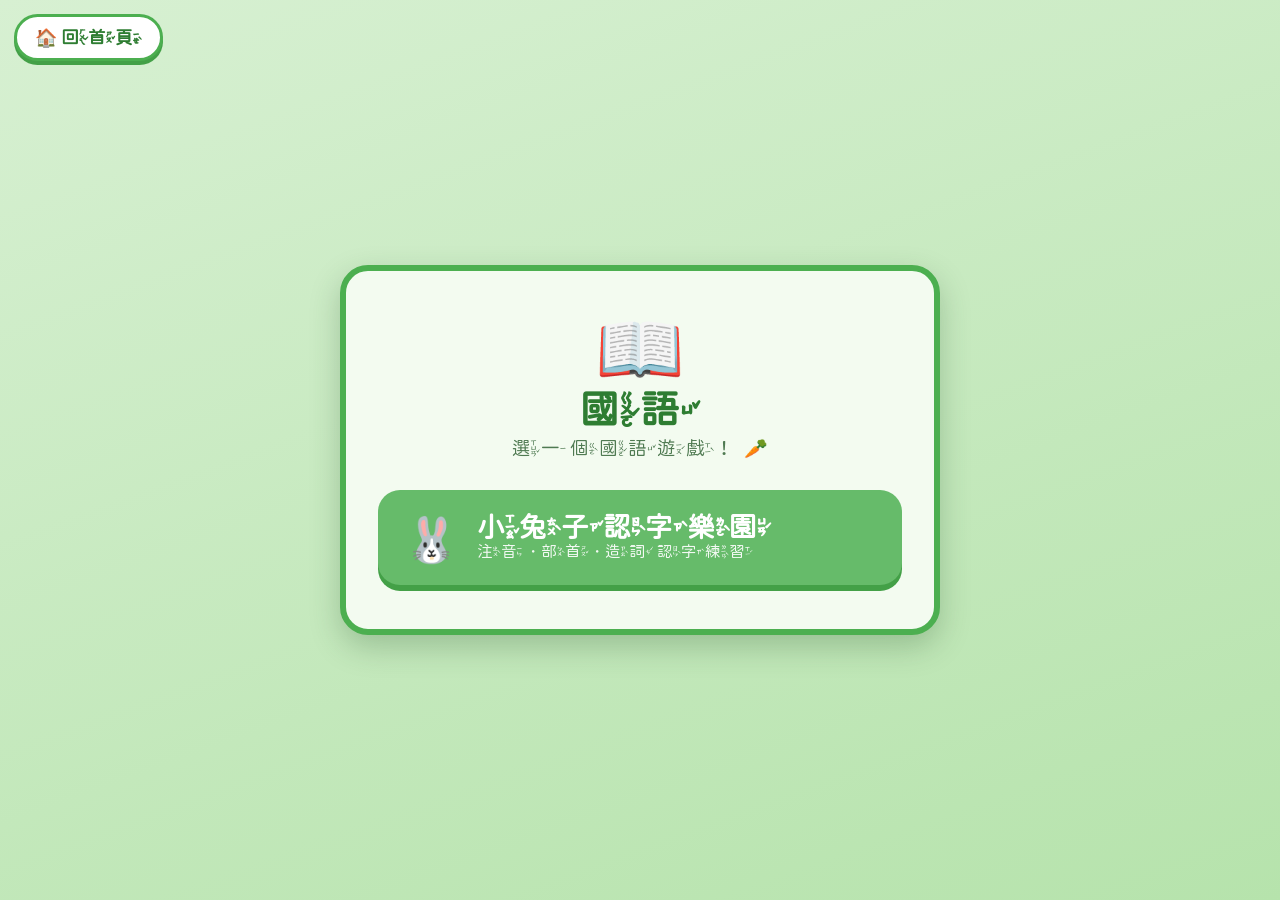
<file: chinese.html>
<!DOCTYPE html>
<html lang="zh-TW">
<head>
<meta charset="UTF-8">
<meta name="viewport" content="width=device-width, initial-scale=1.0">
<title>📖 國語 📖</title>
<link rel="stylesheet" href="fonts.css">
<style>
  * { box-sizing: border-box; margin: 0; padding: 0; }
  html { font-size: 18px; }
  body {
    font-family: "Comic Sans MS", "Microsoft JhengHei", "PingFang TC", "Trebuchet MS", sans-serif;
    background: linear-gradient(160deg, #d7f0d2 0%, #b6e3ac 100%);
    color: #1f4d23;
    min-height: 100vh;
    display: flex;
    align-items: center;
    justify-content: center;
    padding: 20px;
    user-select: none;
  }
  .card {
    background: #f3fbf0;
    border: 6px solid #4caf50;
    border-radius: 28px;
    box-shadow: 0 12px 30px rgba(31, 77, 35, 0.25);
    padding: 40px 32px 44px;
    width: 100%;
    max-width: 600px;
    text-align: center;
  }
  .mascot { font-size: 72px; line-height: 1; margin-bottom: 6px; }
  h1 { font-size: 40px; color: #2e7d32; margin-bottom: 8px; }
  .subtitle { font-size: 19px; color: #4f7a52; margin-bottom: 30px; }

  .menu { display: flex; flex-direction: column; gap: 20px; }
  .quiz-link {
    display: flex;
    align-items: center;
    gap: 18px;
    text-align: left;
    text-decoration: none;
    font-size: 28px;
    font-weight: bold;
    padding: 22px 26px;
    border-radius: 22px;
    background: #66bb6a;
    color: #ffffff;
    box-shadow: 0 6px 0 #43a047;
    transition: transform 0.08s, background 0.15s;
  }
  .quiz-link:hover { background: #57a95b; }
  .quiz-link:active { transform: translateY(4px); box-shadow: 0 2px 0 #43a047; }
  .quiz-link .emoji { font-size: 44px; line-height: 1; }
  .quiz-link .label { display: flex; flex-direction: column; flex: 1; }
  .quiz-link .label small {
    font-size: 16px; font-weight: normal; opacity: 0.92; margin-top: 2px;
  }

  .home-link {
    position: fixed; top: 14px; left: 14px; z-index: 50;
    display: inline-flex; align-items: center; gap: 6px;
    font-family: inherit; font-size: 18px; font-weight: bold;
    text-decoration: none;
    padding: 10px 18px; border-radius: 30px;
    background: #ffffff; color: #2e7d32;
    border: 3px solid #4caf50;
    box-shadow: 0 4px 0 #43a047;
  }
  .home-link:active { transform: translateY(3px); box-shadow: 0 1px 0 #43a047; }
</style>
</head>
<body>

<a class="home-link" href="index.html">🏠 回首頁</a>

<div class="card">
  <div class="mascot">📖</div>
  <h1>國語</h1>
  <div class="subtitle">選一個國語遊戲！🥕</div>

  <!-- To add a Chinese quiz, copy one <a class="quiz-link"> block below. -->
  <nav class="menu">
    <a class="quiz-link" href="chinese-quiz.html">
      <span class="emoji">🐰</span>
      <span class="label">小兔子認字樂園<small>注音・部首・造詞 認字練習</small></span>
    </a>
  </nav>
</div>

<script>
  document.addEventListener('contextmenu', e => e.preventDefault());
</script>
<script src="counter.js"></script>
</body>
</html>
</file>
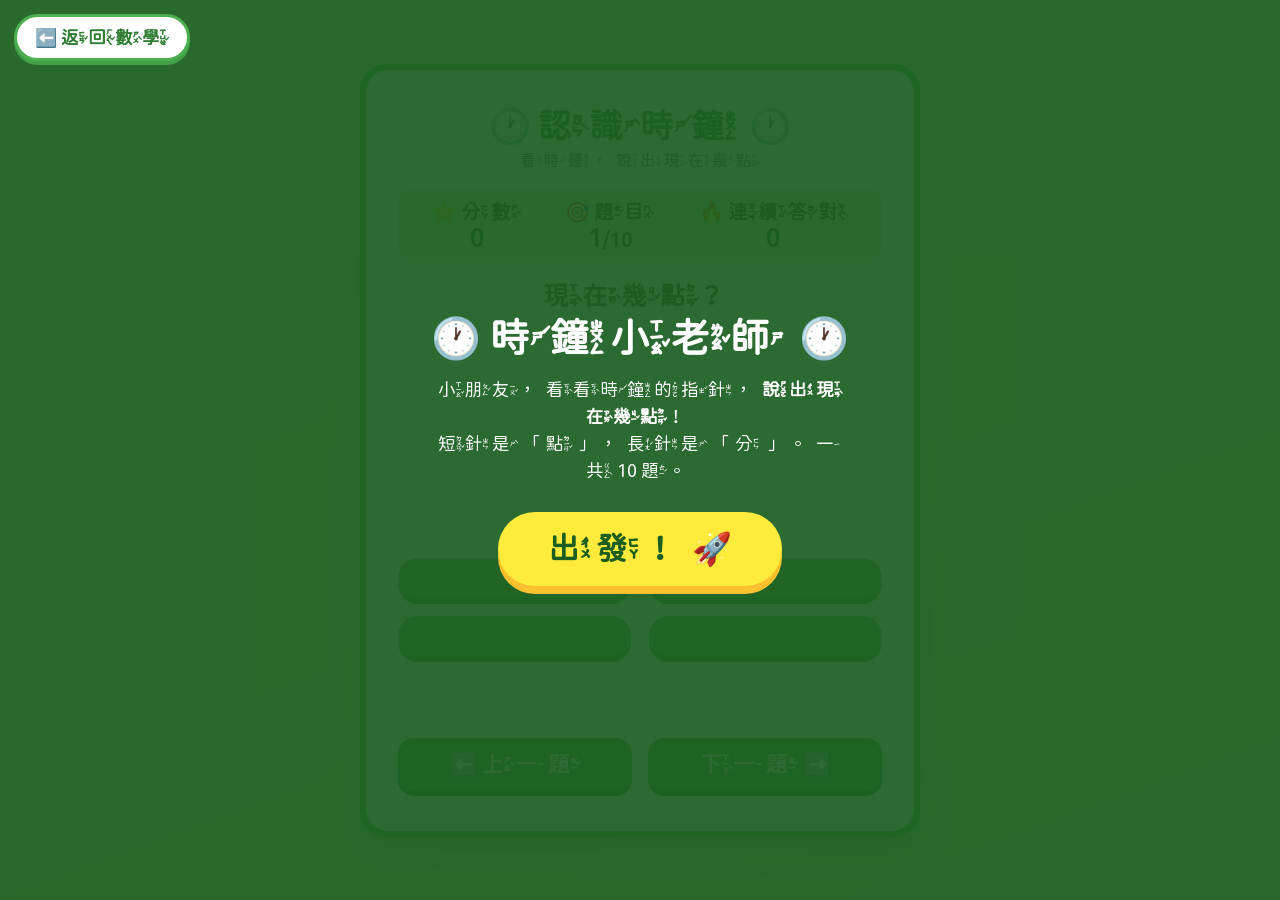
<file: clock.html>
<!DOCTYPE html>
<html lang="zh-TW">
<head>
<meta charset="UTF-8">
<meta name="viewport" content="width=device-width, initial-scale=1.0">
<title>🕐 認識時鐘 🕐</title>
<link rel="stylesheet" href="fonts.css">
<style>
  * { box-sizing: border-box; margin: 0; padding: 0; }
  body {
    font-family: "Comic Sans MS", "Microsoft JhengHei", "PingFang TC", "Trebuchet MS", sans-serif;
    background: linear-gradient(160deg, #d7f0d2 0%, #b6e3ac 100%);
    color: #1f4d23;
    min-height: 100vh;
    display: flex;
    align-items: center;
    justify-content: center;
    padding: 20px;
    user-select: none;
  }
  .card {
    background: #f3fbf0;
    border: 6px solid #4caf50;
    border-radius: 28px;
    box-shadow: 0 12px 30px rgba(31, 77, 35, 0.25);
    padding: 36px 32px 40px;
    width: 100%;
    max-width: 560px;
    text-align: center;
  }
  h1 { font-size: 34px; color: #2e7d32; margin-bottom: 6px; }
  .subtitle { font-size: 16px; color: #4f7a52; margin-bottom: 20px; }

  .scoreboard {
    display: flex;
    justify-content: space-around;
    background: #e2f4dd;
    border-radius: 16px;
    padding: 12px;
    margin-bottom: 20px;
    font-size: 20px;
    font-weight: bold;
  }
  .scoreboard span { color: #1b5e20; font-size: 26px; }

  .prompt { font-size: 26px; font-weight: bold; color: #1b5e20; margin-bottom: 8px; }
  .clock-stage {
    display: flex; align-items: center; justify-content: center;
    height: 220px; margin-bottom: 22px;
  }
  .clock-stage svg { width: 210px; height: 210px; }

  .options {
    display: grid;
    grid-template-columns: 1fr 1fr;
    gap: 18px;
  }
  .opt {
    font-size: 34px;
    font-weight: bold;
    font-family: inherit;
    padding: 20px 0;
    border: none;
    border-radius: 20px;
    background: #66bb6a;
    color: #ffffff;
    cursor: pointer;
    box-shadow: 0 6px 0 #43a047;
    transition: transform 0.08s, background 0.15s;
  }
  .opt:hover { background: #57a95b; }
  .opt:active { transform: translateY(4px); box-shadow: 0 2px 0 #43a047; }
  .opt.correct { background: #2e7d32 !important; }
  .opt.wrong { background: #e57373 !important; box-shadow: 0 6px 0 #c62828; }

  .feedback {
    font-size: 30px;
    font-weight: bold;
    margin-top: 22px;
    min-height: 38px;
  }
  .feedback.good { color: #2e7d32; }
  .feedback.bad { color: #c62828; }

  .nav {
    display: flex;
    justify-content: space-between;
    gap: 16px;
    margin-top: 22px;
  }
  .nav-btn {
    flex: 1;
    font-size: 22px;
    font-family: inherit;
    font-weight: bold;
    padding: 14px 0;
    border: none;
    border-radius: 16px;
    background: #43a047;
    color: #ffffff;
    cursor: pointer;
    box-shadow: 0 5px 0 #2e7d32;
    transition: transform 0.08s;
  }
  .nav-btn:active { transform: translateY(3px); box-shadow: 0 2px 0 #2e7d32; }
  .nav-btn:disabled {
    background: #c8e6c9;
    color: #94b897;
    box-shadow: 0 5px 0 #aed5b0;
    cursor: not-allowed;
  }

  .start-overlay {
    position: fixed;
    inset: 0;
    background: rgba(27, 94, 32, 0.92);
    display: flex;
    flex-direction: column;
    align-items: center;
    justify-content: center;
    z-index: 10;
    color: #fff;
    text-align: center;
    padding: 20px;
  }
  .start-overlay h2 { font-size: 40px; margin-bottom: 14px; }
  .start-overlay p { font-size: 18px; max-width: 420px; margin-bottom: 28px; line-height: 1.5; }
  .start-btn {
    font-size: 32px;
    font-family: inherit;
    font-weight: bold;
    padding: 18px 50px;
    border: none;
    border-radius: 50px;
    background: #ffeb3b;
    color: #1b5e20;
    cursor: pointer;
    box-shadow: 0 8px 0 #fbc02d;
  }
  .start-btn:active { transform: translateY(4px); box-shadow: 0 4px 0 #fbc02d; }

  .home-link {
    position: fixed; top: 14px; left: 14px; z-index: 50;
    display: inline-flex; align-items: center; gap: 6px;
    font-family: inherit; font-size: 18px; font-weight: bold;
    text-decoration: none;
    padding: 10px 18px; border-radius: 30px;
    background: #ffffff; color: #2e7d32;
    border: 3px solid #4caf50;
    box-shadow: 0 4px 0 #43a047;
  }
  .home-link:active { transform: translateY(3px); box-shadow: 0 1px 0 #43a047; }
</style>
</head>
<body>

<a class="home-link" href="math.html">⬅️ 返回數學</a>

<div class="start-overlay" id="startOverlay">
  <h2>🕐 時鐘小老師 🕐</h2>
  <p>小朋友，看看時鐘的指針，<b>說出現在幾點</b>！<br>
  短針是「點」，長針是「分」。一共 10 題。</p>
  <button class="start-btn" id="startBtn">出發！🚀</button>
</div>

<div class="card">
  <h1>🕐 認識時鐘 🕐</h1>
  <div class="subtitle">看時鐘，說出現在幾點</div>

  <div class="scoreboard">
    <div>⭐ 分數<br><span id="score">0</span></div>
    <div>🎯 題目<br><span id="qnum">1</span>/10</div>
    <div>🔥 連續答對<br><span id="streak">0</span></div>
  </div>

  <div class="prompt">現在幾點？</div>
  <div class="clock-stage" id="stage"></div>

  <div class="options" id="options">
    <button class="opt"></button>
    <button class="opt"></button>
    <button class="opt"></button>
    <button class="opt"></button>
  </div>

  <div class="feedback" id="feedback"></div>

  <div class="nav">
    <button class="nav-btn" id="prevBtn">⬅️ 上一題</button>
    <button class="nav-btn" id="nextBtn">下一題 ➡️</button>
  </div>
</div>

<script>
function randInt(min, max) { return Math.floor(Math.random() * (max - min + 1)) + min; }

/* ---------------- Clock drawing ---------------- */
// Build an analog clock SVG showing hour h (1-12) and minute m (0 or 30).
function clockSVG(h, m) {
  const cx = 100, cy = 100;
  // Numbers 1..12 around the face
  let nums = '';
  for (let i = 1; i <= 12; i++) {
    const a = i * 30 * Math.PI / 180;
    const x = cx + 76 * Math.sin(a);
    const y = cy - 76 * Math.cos(a);
    nums += `<text x="${x.toFixed(1)}" y="${y.toFixed(1)}" text-anchor="middle" dominant-baseline="central" font-size="18" font-weight="bold" fill="#2e7d32">${i}</text>`;
  }
  // Hand angles (clockwise from 12 o'clock)
  const hAng = ((h % 12) + m / 60) * 30 * Math.PI / 180;
  const mAng = (m * 6) * Math.PI / 180;
  const hx = cx + 48 * Math.sin(hAng), hy = cy - 48 * Math.cos(hAng);
  const mx = cx + 70 * Math.sin(mAng), my = cy - 70 * Math.cos(mAng);
  return `<svg viewBox="0 0 200 200">
    <circle cx="100" cy="100" r="92" fill="#ffffff" stroke="#4caf50" stroke-width="6"/>
    ${nums}
    <line x1="100" y1="100" x2="${hx.toFixed(1)}" y2="${hy.toFixed(1)}" stroke="#1b5e20" stroke-width="8" stroke-linecap="round"/>
    <line x1="100" y1="100" x2="${mx.toFixed(1)}" y2="${my.toFixed(1)}" stroke="#ef5350" stroke-width="5" stroke-linecap="round"/>
    <circle cx="100" cy="100" r="6" fill="#1b5e20"/>
  </svg>`;
}

// Kid-friendly Chinese time label: "3 點" or "3 點半"
function timeLabel(h, m) {
  return m === 0 ? (h + ' 點') : (h + ' 點半');
}

function makeQuestion() {
  const h = randInt(1, 12);
  const m = Math.random() < 0.5 ? 0 : 30;
  return { h, m, answer: timeLabel(h, m) };
}

// Three distractor times + the correct one, shuffled
function makeOptions(correct) {
  const opts = new Set([correct]);
  let guard = 0;
  while (opts.size < 4 && guard++ < 100) {
    const h = randInt(1, 12);
    const m = Math.random() < 0.5 ? 0 : 30;
    opts.add(timeLabel(h, m));
  }
  const arr = [...opts];
  for (let i = arr.length - 1; i > 0; i--) {
    const j = randInt(0, i);
    [arr[i], arr[j]] = [arr[j], arr[i]];
  }
  return arr;
}

/* ---------------- Game state ---------------- */
const TOTAL = 10;
let qIndex = 0;
let quiz = [];
let answers = [];

const stageEl = document.getElementById('stage');
const optsEl = document.getElementById('options');
const optButtons = optsEl.querySelectorAll('.opt');
const feedbackEl = document.getElementById('feedback');
const scoreEl = document.getElementById('score');
const qnumEl = document.getElementById('qnum');
const streakEl = document.getElementById('streak');
const prevBtn = document.getElementById('prevBtn');
const nextBtn = document.getElementById('nextBtn');

function buildQuiz() {
  quiz = [];
  answers = [];
  for (let i = 0; i < TOTAL; i++) {
    const q = makeQuestion();
    q.options = makeOptions(q.answer);
    quiz.push(q);
    answers.push(null);
  }
  qIndex = 0;
}

function computeStats() {
  let score = 0, streak = 0;
  for (let i = 0; i < TOTAL; i++) {
    if (answers[i] == null) continue;
    if (answers[i] === quiz[i].answer) { score++; streak++; }
    else streak = 0;
  }
  return { score, streak };
}

function updateScoreboard() {
  const { score, streak } = computeStats();
  scoreEl.textContent = score;
  streakEl.textContent = streak;
  qnumEl.textContent = qIndex + 1;
}

function renderQuestion() {
  const cur = quiz[qIndex];
  const picked = answers[qIndex];
  const answered = picked != null;

  stageEl.innerHTML = clockSVG(cur.h, cur.m);

  optButtons.forEach((btn, i) => {
    const val = cur.options[i];
    btn.textContent = val;
    btn.className = 'opt';
    btn.disabled = answered;
    if (answered) {
      if (val === cur.answer) btn.classList.add('correct');
      else if (val === picked) btn.classList.add('wrong');
    }
  });

  if (answered) {
    if (picked === cur.answer) {
      feedbackEl.textContent = '✅ 答對了！好棒！';
      feedbackEl.className = 'feedback good';
    } else {
      feedbackEl.textContent = '❌ 現在是「' + cur.answer + '」';
      feedbackEl.className = 'feedback bad';
    }
  } else {
    feedbackEl.textContent = '';
    feedbackEl.className = 'feedback';
  }

  updateScoreboard();
  updateNav();
}

function updateNav() {
  prevBtn.disabled = (qIndex === 0);
  if (qIndex === TOTAL - 1) {
    nextBtn.textContent = '完成 🏁';
    nextBtn.disabled = false;
  } else {
    nextBtn.textContent = '下一題 ➡️';
    nextBtn.disabled = false;
  }
}

function choose(btn) {
  if (answers[qIndex] != null) return;
  answers[qIndex] = btn.textContent;

  if (btn.textContent === quiz[qIndex].answer) playDing();
  else playBuzz();

  renderQuestion();
}

function goPrev() {
  if (qIndex > 0) { qIndex--; renderQuestion(); }
}

function goNext() {
  if (qIndex < TOTAL - 1) { qIndex++; renderQuestion(); }
  else endGame();
}

function endGame() {
  const { score } = computeStats();
  stageEl.innerHTML = '<div style="font-size:64px;font-weight:bold;color:#1b5e20;">🎉 ' + score + ' / ' + TOTAL + ' 🎉</div>';
  document.querySelector('.prompt').style.display = 'none';
  optsEl.style.display = 'none';
  document.querySelector('.nav').style.display = 'none';
  let msg;
  if (score === TOTAL) msg = '🏆 太完美了！時鐘小達人！';
  else if (score >= 7) msg = '🌟 表現超棒，繼續加油！';
  else if (score >= 4) msg = '👍 很努力喔！再挑戰一次吧！';
  else msg = '💪 多多練習，你一定做得到！';
  feedbackEl.textContent = msg;
  feedbackEl.className = 'feedback good';

  const again = document.createElement('button');
  again.className = 'start-btn';
  again.style.marginTop = '20px';
  again.textContent = '再玩一次 🔄';
  again.onclick = () => location.reload();
  feedbackEl.after(again);
}

optButtons.forEach(btn => btn.addEventListener('click', () => choose(btn)));
prevBtn.addEventListener('click', goPrev);
nextBtn.addEventListener('click', goNext);

/* ---------------- Audio ---------------- */
let audioCtx = null;
function ensureCtx() {
  if (!audioCtx) audioCtx = new (window.AudioContext || window.webkitAudioContext)();
  if (audioCtx.state === 'suspended') audioCtx.resume();
}
function note(freq, start, dur, type = 'triangle', vol = 0.18) {
  const osc = audioCtx.createOscillator();
  const gain = audioCtx.createGain();
  const filter = audioCtx.createBiquadFilter();
  osc.type = type;
  osc.frequency.value = freq;
  filter.type = 'lowpass';
  filter.frequency.value = 1400;
  filter.Q.value = 0.7;
  const attack = 0.04, release = Math.min(0.3, dur * 0.6);
  gain.gain.setValueAtTime(0.0001, start);
  gain.gain.linearRampToValueAtTime(vol, start + attack);
  gain.gain.setValueAtTime(vol, start + Math.max(attack, dur - release));
  gain.gain.exponentialRampToValueAtTime(0.0001, start + dur);
  osc.connect(filter).connect(gain).connect(audioCtx.destination);
  osc.start(start);
  osc.stop(start + dur + 0.05);
}
const F = { C5:523.3, E4:329.6 };
function playDing() {
  if (!audioCtx) return;
  const t = audioCtx.currentTime;
  note(F.C5, t, 0.12, 'triangle', 0.2);
  note(F.E4 * 2, t + 0.1, 0.18, 'triangle', 0.2);
}
function playBuzz() {
  if (!audioCtx) return;
  const t = audioCtx.currentTime;
  note(110, t, 0.3, 'sawtooth', 0.18);
}

/* ---------------- Start ---------------- */
document.getElementById('startBtn').addEventListener('click', () => {
  document.getElementById('startOverlay').style.display = 'none';
  ensureCtx();
  buildQuiz();
  renderQuestion();
});

document.addEventListener('contextmenu', e => e.preventDefault());
</script>
<script src="counter.js"></script>
</body>
</html>
</file>
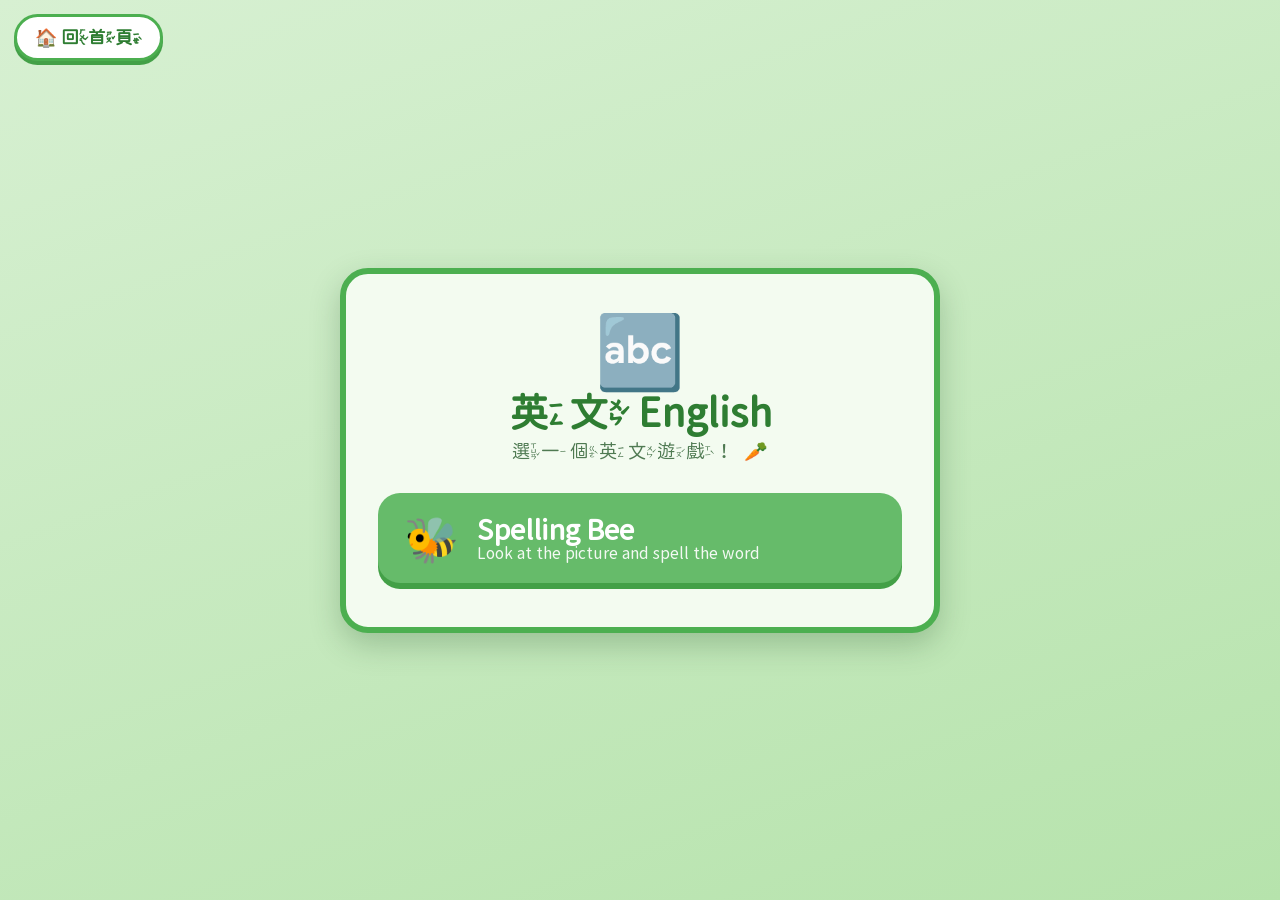
<file: english.html>
<!DOCTYPE html>
<html lang="zh-TW">
<head>
<meta charset="UTF-8">
<meta name="viewport" content="width=device-width, initial-scale=1.0">
<title>🔤 英文 🔤</title>
<link rel="stylesheet" href="fonts.css">
<style>
  * { box-sizing: border-box; margin: 0; padding: 0; }
  html { font-size: 18px; }
  body {
    font-family: "Comic Sans MS", "Microsoft JhengHei", "PingFang TC", "Trebuchet MS", sans-serif;
    background: linear-gradient(160deg, #d7f0d2 0%, #b6e3ac 100%);
    color: #1f4d23;
    min-height: 100vh;
    display: flex;
    align-items: center;
    justify-content: center;
    padding: 20px;
    user-select: none;
  }
  .card {
    background: #f3fbf0;
    border: 6px solid #4caf50;
    border-radius: 28px;
    box-shadow: 0 12px 30px rgba(31, 77, 35, 0.25);
    padding: 40px 32px 44px;
    width: 100%;
    max-width: 600px;
    text-align: center;
  }
  .mascot { font-size: 72px; line-height: 1; margin-bottom: 6px; }
  h1 { font-size: 40px; color: #2e7d32; margin-bottom: 8px; }
  .subtitle { font-size: 19px; color: #4f7a52; margin-bottom: 30px; }

  .menu { display: flex; flex-direction: column; gap: 20px; }
  .quiz-link {
    display: flex;
    align-items: center;
    gap: 18px;
    text-align: left;
    text-decoration: none;
    font-size: 28px;
    font-weight: bold;
    padding: 22px 26px;
    border-radius: 22px;
    background: #66bb6a;
    color: #ffffff;
    box-shadow: 0 6px 0 #43a047;
    transition: transform 0.08s, background 0.15s;
  }
  .quiz-link:hover { background: #57a95b; }
  .quiz-link:active { transform: translateY(4px); box-shadow: 0 2px 0 #43a047; }
  .quiz-link .emoji { font-size: 44px; line-height: 1; }
  .quiz-link .label { display: flex; flex-direction: column; flex: 1; }
  .quiz-link .label small {
    font-size: 16px; font-weight: normal; opacity: 0.92; margin-top: 2px;
  }

  .home-link {
    position: fixed; top: 14px; left: 14px; z-index: 50;
    display: inline-flex; align-items: center; gap: 6px;
    font-family: inherit; font-size: 18px; font-weight: bold;
    text-decoration: none;
    padding: 10px 18px; border-radius: 30px;
    background: #ffffff; color: #2e7d32;
    border: 3px solid #4caf50;
    box-shadow: 0 4px 0 #43a047;
  }
  .home-link:active { transform: translateY(3px); box-shadow: 0 1px 0 #43a047; }
</style>
</head>
<body>

<a class="home-link" href="index.html">🏠 回首頁</a>

<div class="card">
  <div class="mascot">🔤</div>
  <h1>英文 English</h1>
  <div class="subtitle">選一個英文遊戲！🥕</div>

  <!-- To add an English quiz, copy one <a class="quiz-link"> block below. -->
  <nav class="menu">
    <a class="quiz-link" href="spelling.html">
      <span class="emoji">🐝</span>
      <span class="label">Spelling Bee<small>Look at the picture and spell the word</small></span>
    </a>
  </nav>
</div>

<script>
  document.addEventListener('contextmenu', e => e.preventDefault());
</script>
<script src="counter.js"></script>
</body>
</html>
</file>
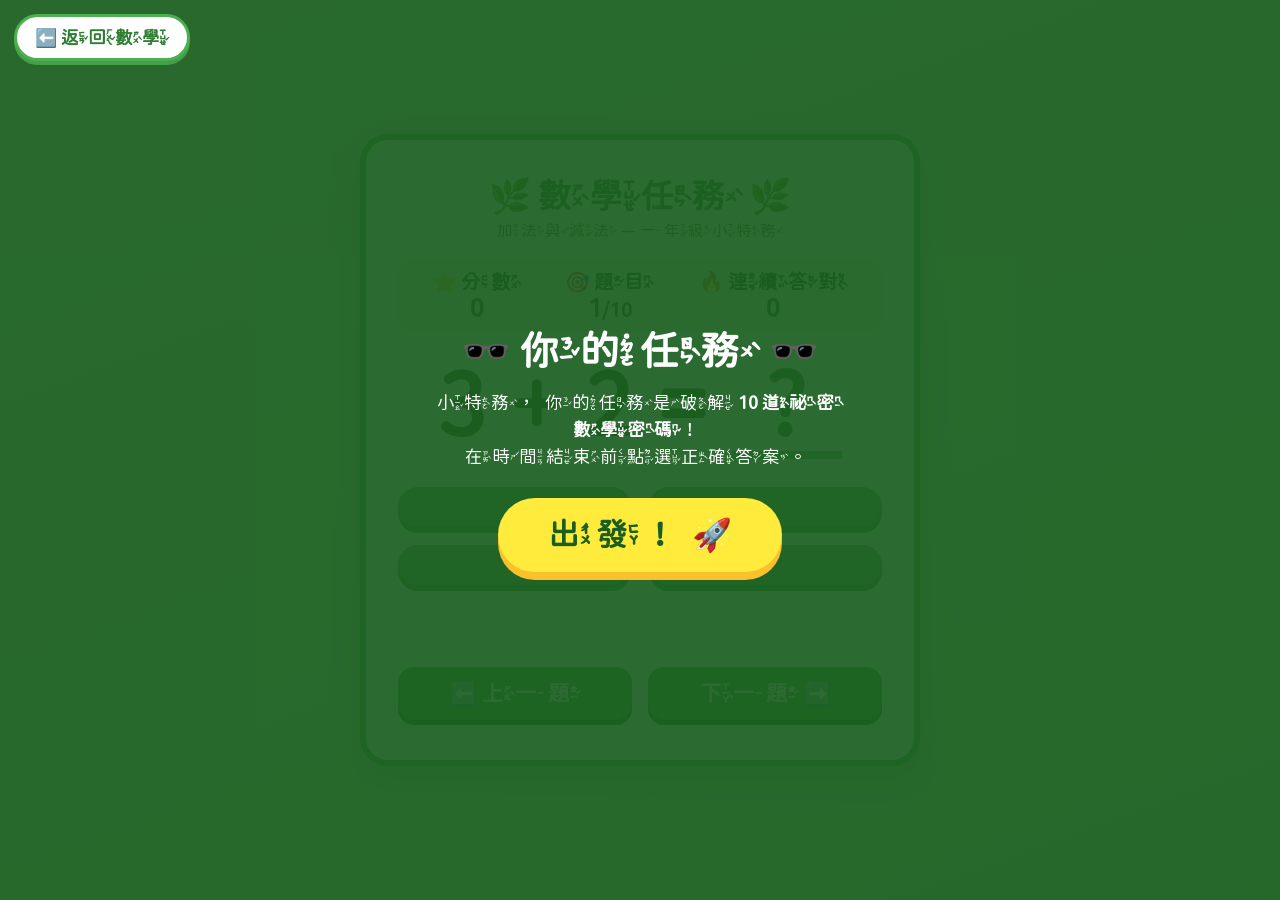
<file: math-mission.html>
<!DOCTYPE html>
<html lang="zh-TW">
<head>
<meta charset="UTF-8">
<meta name="viewport" content="width=device-width, initial-scale=1.0">
<title>🌿 數學任務 🌿</title>
<link rel="stylesheet" href="fonts.css">
<style>
  * { box-sizing: border-box; margin: 0; padding: 0; }
  body {
    font-family: "Comic Sans MS", "Trebuchet MS", sans-serif;
    background: linear-gradient(160deg, #d7f0d2 0%, #b6e3ac 100%);
    color: #1f4d23;
    min-height: 100vh;
    display: flex;
    align-items: center;
    justify-content: center;
    padding: 20px;
    user-select: none;
  }
  .card {
    background: #f3fbf0;
    border: 6px solid #4caf50;
    border-radius: 28px;
    box-shadow: 0 12px 30px rgba(31, 77, 35, 0.25);
    padding: 36px 32px 40px;
    width: 100%;
    max-width: 560px;
    text-align: center;
  }
  h1 {
    font-size: 34px;
    color: #2e7d32;
    margin-bottom: 6px;
  }
  .subtitle { font-size: 16px; color: #4f7a52; margin-bottom: 20px; }

  /* Scoreboard */
  .scoreboard {
    display: flex;
    justify-content: space-around;
    background: #e2f4dd;
    border-radius: 16px;
    padding: 12px;
    margin-bottom: 24px;
    font-size: 20px;
    font-weight: bold;
  }
  .scoreboard span { color: #1b5e20; font-size: 26px; }

  /* Question */
  .question {
    font-size: 86px;
    font-weight: bold;
    color: #1b5e20;
    letter-spacing: 4px;
    margin: 18px 0 28px;
    line-height: 1.1;
  }
  .blank {
    display: inline-block;
    min-width: 110px;
    border-bottom: 8px solid #66bb6a;
    color: #2e7d32;
  }

  /* Answer buttons */
  .options {
    display: grid;
    grid-template-columns: 1fr 1fr;
    gap: 18px;
  }
  .opt {
    font-size: 52px;
    font-weight: bold;
    font-family: inherit;
    padding: 20px 0;
    border: none;
    border-radius: 20px;
    background: #66bb6a;
    color: #ffffff;
    cursor: pointer;
    box-shadow: 0 6px 0 #43a047;
    transition: transform 0.08s, background 0.15s;
  }
  .opt:hover { background: #57a95b; }
  .opt:active { transform: translateY(4px); box-shadow: 0 2px 0 #43a047; }
  .opt.correct { background: #2e7d32 !important; }
  .opt.wrong { background: #e57373 !important; box-shadow: 0 6px 0 #c62828; }

  /* Feedback */
  .feedback {
    font-size: 30px;
    font-weight: bold;
    margin-top: 22px;
    min-height: 38px;
  }
  .feedback.good { color: #2e7d32; }
  .feedback.bad { color: #c62828; }

  /* Navigation */
  .nav {
    display: flex;
    justify-content: space-between;
    gap: 16px;
    margin-top: 22px;
  }
  .nav-btn {
    flex: 1;
    font-size: 22px;
    font-family: inherit;
    font-weight: bold;
    padding: 14px 0;
    border: none;
    border-radius: 16px;
    background: #43a047;
    color: #ffffff;
    cursor: pointer;
    box-shadow: 0 5px 0 #2e7d32;
    transition: transform 0.08s;
  }
  .nav-btn:active { transform: translateY(3px); box-shadow: 0 2px 0 #2e7d32; }
  .nav-btn:disabled {
    background: #c8e6c9;
    color: #94b897;
    box-shadow: 0 5px 0 #aed5b0;
    cursor: not-allowed;
  }

  .start-overlay {
    position: fixed;
    inset: 0;
    background: rgba(27, 94, 32, 0.92);
    display: flex;
    flex-direction: column;
    align-items: center;
    justify-content: center;
    z-index: 10;
    color: #fff;
    text-align: center;
    padding: 20px;
  }
  .start-overlay h2 { font-size: 40px; margin-bottom: 14px; }
  .start-overlay p { font-size: 18px; max-width: 420px; margin-bottom: 28px; line-height: 1.5; }
  .start-btn {
    font-size: 32px;
    font-family: inherit;
    font-weight: bold;
    padding: 18px 50px;
    border: none;
    border-radius: 50px;
    background: #ffeb3b;
    color: #1b5e20;
    cursor: pointer;
    box-shadow: 0 8px 0 #fbc02d;
  }
  .start-btn:active { transform: translateY(4px); box-shadow: 0 4px 0 #fbc02d; }

  /* Back to home */
  .home-link {
    position: fixed; top: 14px; left: 14px; z-index: 50;
    display: inline-flex; align-items: center; gap: 6px;
    font-family: inherit; font-size: 18px; font-weight: bold;
    text-decoration: none;
    padding: 10px 18px; border-radius: 30px;
    background: #ffffff; color: #2e7d32;
    border: 3px solid #4caf50;
    box-shadow: 0 4px 0 #43a047;
  }
  .home-link:active { transform: translateY(3px); box-shadow: 0 1px 0 #43a047; }
</style>
</head>
<body>

<a class="home-link" href="math.html">⬅️ 返回數學</a>

<div class="start-overlay" id="startOverlay">
  <h2>🕶️ 你的任務 🕶️</h2>
  <p>小特務，你的任務是破解 <b>10 道祕密數學密碼</b>！<br>
  在時間結束前點選正確答案。</p>
  <button class="start-btn" id="startBtn">出發！🚀</button>
</div>

<div class="card">
  <h1>🌿 數學任務 🌿</h1>
  <div class="subtitle">加法與減法 — 一年級小特務</div>

  <div class="scoreboard">
    <div>⭐ 分數<br><span id="score">0</span></div>
    <div>🎯 題目<br><span id="qnum">1</span>/10</div>
    <div>🔥 連續答對<br><span id="streak">0</span></div>
  </div>

  <div class="question" id="question">3 + 2 = <span class="blank">?</span></div>

  <div class="options" id="options">
    <button class="opt"></button>
    <button class="opt"></button>
    <button class="opt"></button>
    <button class="opt"></button>
  </div>

  <div class="feedback" id="feedback"></div>

  <div class="nav">
    <button class="nav-btn" id="prevBtn">⬅️ 上一題</button>
    <button class="nav-btn" id="nextBtn">下一題 ➡️</button>
  </div>
</div>

<script>
/* ---------------- Math question generator ---------------- */
function randInt(min, max) { return Math.floor(Math.random() * (max - min + 1)) + min; }

function makeQuestion() {
  let a, b, op, answer;
  if (Math.random() < 0.5) {
    // Addition, sum at most 50
    a = randInt(1, 25);
    b = randInt(1, 50 - a);   // ensures a + b <= 50
    op = '+';
    answer = a + b;
  } else {
    // Subtraction, never negative, numbers at most 50
    a = randInt(2, 50);
    b = randInt(1, a);        // ensures a - b >= 0
    op = '-';
    answer = a - b;
  }
  return { a, b, op, answer };
}

// Build 3 distractor answers near the correct one
function makeOptions(correct) {
  const opts = new Set([correct]);
  while (opts.size < 4) {
    let delta = randInt(-9, 9);
    let cand = correct + delta;
    if (cand >= 0 && cand <= 50) opts.add(cand);
  }
  const arr = [...opts];
  // shuffle
  for (let i = arr.length - 1; i > 0; i--) {
    const j = randInt(0, i);
    [arr[i], arr[j]] = [arr[j], arr[i]];
  }
  return arr;
}

/* ---------------- Game state ---------------- */
const TOTAL = 10;
let qIndex = 0;
let quiz = [];        // pre-generated questions: {a, op, b, answer, options}
let answers = [];     // the value the player picked for each question (null = not answered)

const qEl = document.getElementById('question');
const optsEl = document.getElementById('options');
const optButtons = optsEl.querySelectorAll('.opt');
const feedbackEl = document.getElementById('feedback');
const scoreEl = document.getElementById('score');
const qnumEl = document.getElementById('qnum');
const streakEl = document.getElementById('streak');
const prevBtn = document.getElementById('prevBtn');
const nextBtn = document.getElementById('nextBtn');

// Generate the whole quiz up front so we can navigate back and forth
function buildQuiz() {
  quiz = [];
  answers = [];
  for (let i = 0; i < TOTAL; i++) {
    const q = makeQuestion();
    q.options = makeOptions(q.answer);
    quiz.push(q);
    answers.push(null);
  }
  qIndex = 0;
}

// Recompute score + current streak from stored answers (so it stays correct when navigating)
function computeStats() {
  let score = 0, streak = 0;
  for (let i = 0; i < TOTAL; i++) {
    if (answers[i] == null) continue;
    if (answers[i] === quiz[i].answer) { score++; streak++; }
    else streak = 0;
  }
  return { score, streak };
}

function updateScoreboard() {
  const { score, streak } = computeStats();
  scoreEl.textContent = score;
  streakEl.textContent = streak;
  qnumEl.textContent = qIndex + 1;
}

// Draw the current question and reflect whether it has already been answered
function renderQuestion() {
  const cur = quiz[qIndex];
  const picked = answers[qIndex];          // null if not answered yet
  const answered = picked != null;

  qEl.innerHTML = cur.a + ' ' + cur.op + ' ' + cur.b + ' = <span class="blank">?</span>';

  optButtons.forEach((btn, i) => {
    const val = cur.options[i];
    btn.textContent = val;
    btn.className = 'opt';
    btn.disabled = answered;               // lock once answered
    if (answered) {
      if (val === cur.answer) btn.classList.add('correct');
      else if (val === picked) btn.classList.add('wrong');
    }
  });

  // Feedback text for an already-answered question
  if (answered) {
    if (picked === cur.answer) {
      feedbackEl.textContent = '✅ 任務得分！做得好！';
      feedbackEl.className = 'feedback good';
    } else {
      feedbackEl.textContent = '❌ 正確密碼是 ' + cur.answer;
      feedbackEl.className = 'feedback bad';
    }
  } else {
    feedbackEl.textContent = '';
    feedbackEl.className = 'feedback';
  }

  updateScoreboard();
  updateNav();
}

function updateNav() {
  prevBtn.disabled = (qIndex === 0);
  if (qIndex === TOTAL - 1) {
    nextBtn.textContent = '完成 🏁';
    nextBtn.disabled = false;
  } else {
    nextBtn.textContent = '下一題 ➡️';
    nextBtn.disabled = false;
  }
}

function choose(btn) {
  if (answers[qIndex] != null) return;     // already answered — can't change
  const picked = parseInt(btn.textContent, 10);
  answers[qIndex] = picked;

  if (picked === quiz[qIndex].answer) playDing();
  else playBuzz();

  renderQuestion();                        // re-render to show locked/answered state
}

function goPrev() {
  if (qIndex > 0) { qIndex--; renderQuestion(); }
}

function goNext() {
  if (qIndex < TOTAL - 1) { qIndex++; renderQuestion(); }
  else endGame();
}

function endGame() {
  const { score } = computeStats();
  qEl.innerHTML = '🎉 ' + score + ' / ' + TOTAL + ' 🎉';
  optsEl.style.display = 'none';
  document.querySelector('.nav').style.display = 'none';
  let msg;
  if (score === TOTAL) msg = '🏆 太完美了！任務圓滿達成，小特務！';
  else if (score >= 7) msg = '🌟 表現超棒，超級小特務！';
  else if (score >= 4) msg = '👍 很努力喔！再挑戰一次吧！';
  else msg = '💪 多多練習，你一定做得到！';
  feedbackEl.textContent = msg;
  feedbackEl.className = 'feedback good';

  const again = document.createElement('button');
  again.className = 'start-btn';
  again.style.marginTop = '20px';
  again.textContent = '再玩一次 🔄';
  again.onclick = () => location.reload();
  feedbackEl.after(again);
}

optButtons.forEach(btn => btn.addEventListener('click', () => choose(btn)));
prevBtn.addEventListener('click', goPrev);
nextBtn.addEventListener('click', goNext);

/* ---------------- Audio: Web Audio API (sound effects only) ---------------- */
let audioCtx = null;

function ensureCtx() {
  if (!audioCtx) audioCtx = new (window.AudioContext || window.webkitAudioContext)();
  if (audioCtx.state === 'suspended') audioCtx.resume();
}

// Simple note player — warm, soft tone (filtered, gentle attack/release)
function note(freq, start, dur, type = 'triangle', vol = 0.18) {
  const osc = audioCtx.createOscillator();
  const gain = audioCtx.createGain();
  const filter = audioCtx.createBiquadFilter();
  osc.type = type;
  osc.frequency.value = freq;
  // Low-pass filter rolls off harsh digital overtones for a mellower sound
  filter.type = 'lowpass';
  filter.frequency.value = 1400;
  filter.Q.value = 0.7;
  const attack = 0.04, release = Math.min(0.3, dur * 0.6);
  gain.gain.setValueAtTime(0.0001, start);
  gain.gain.linearRampToValueAtTime(vol, start + attack);
  gain.gain.setValueAtTime(vol, start + Math.max(attack, dur - release));
  gain.gain.exponentialRampToValueAtTime(0.0001, start + dur);
  osc.connect(filter).connect(gain).connect(audioCtx.destination);
  osc.start(start);
  osc.stop(start + dur + 0.05);
}

// Note frequencies
const F = { G3:196.0, A3:220.0, Bb3:233.1, C4:261.6, D4:293.7, Eb4:311.1, E4:329.6,
            F4:349.2, G4:392.0, Ab4:415.3, A4:440.0, Bb4:466.2, C5:523.3, D5:587.3, Eb5:622.3 };

// Feedback sounds
function playDing() {
  if (!audioCtx) return;
  const t = audioCtx.currentTime;
  note(F.C5, t, 0.12, 'triangle', 0.2);
  note(F.E4 * 2, t + 0.1, 0.18, 'triangle', 0.2);
}
function playBuzz() {
  if (!audioCtx) return;
  const t = audioCtx.currentTime;
  note(110, t, 0.3, 'sawtooth', 0.18);
}

/* ---------------- Start ---------------- */
document.getElementById('startBtn').addEventListener('click', () => {
  document.getElementById('startOverlay').style.display = 'none';
  ensureCtx();
  buildQuiz();
  renderQuestion();
});

/* ---------------- Disable right-click ---------------- */
document.addEventListener('contextmenu', e => e.preventDefault());
</script>
<script src="counter.js"></script>
</body>
</html>
</file>
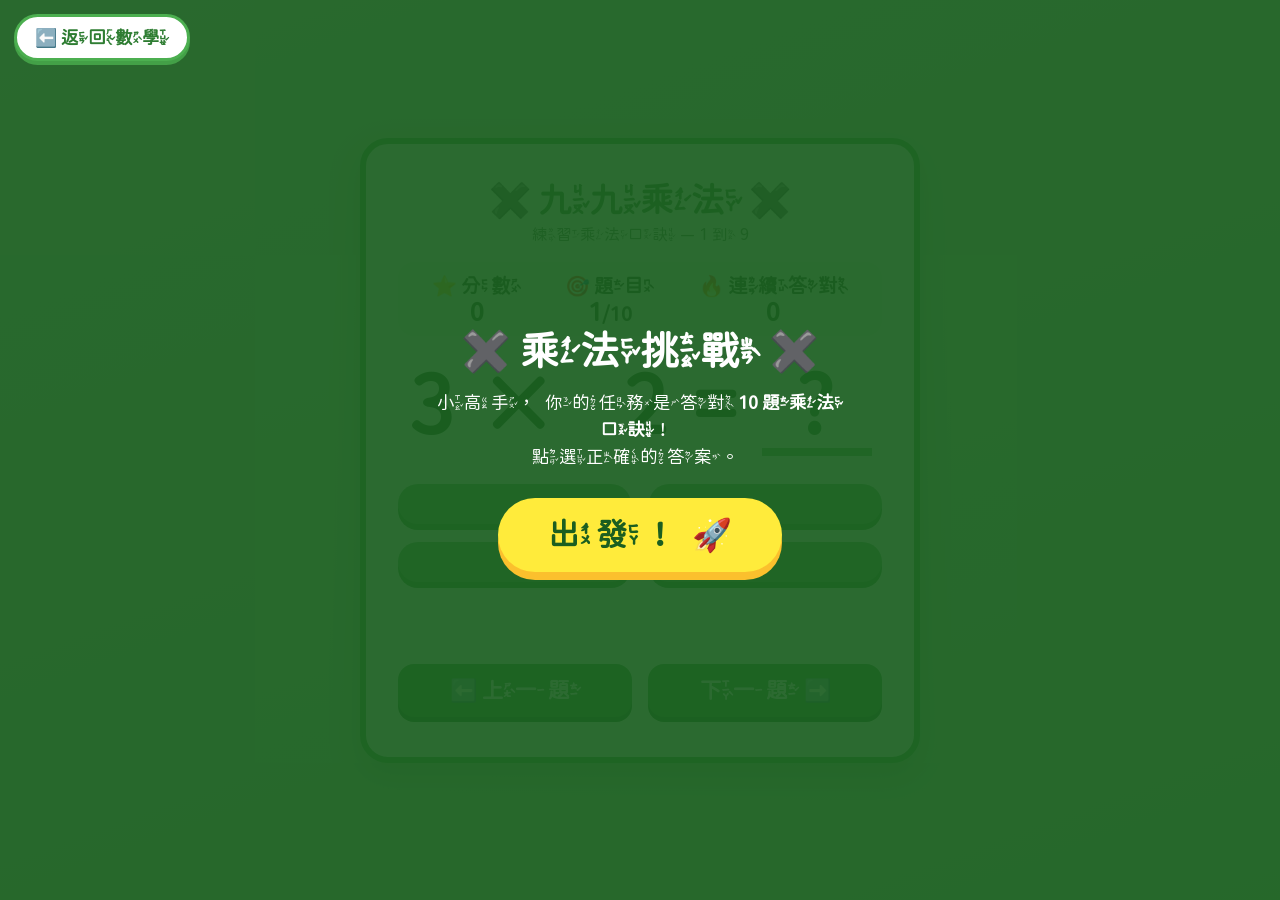
<file: multiply.html>
<!DOCTYPE html>
<html lang="zh-TW">
<head>
<meta charset="UTF-8">
<meta name="viewport" content="width=device-width, initial-scale=1.0">
<title>✖️ 九九乘法 ✖️</title>
<link rel="stylesheet" href="fonts.css">
<style>
  * { box-sizing: border-box; margin: 0; padding: 0; }
  body {
    font-family: "Comic Sans MS", "Microsoft JhengHei", "PingFang TC", "Trebuchet MS", sans-serif;
    background: linear-gradient(160deg, #d7f0d2 0%, #b6e3ac 100%);
    color: #1f4d23;
    min-height: 100vh;
    display: flex;
    align-items: center;
    justify-content: center;
    padding: 20px;
    user-select: none;
  }
  .card {
    background: #f3fbf0;
    border: 6px solid #4caf50;
    border-radius: 28px;
    box-shadow: 0 12px 30px rgba(31, 77, 35, 0.25);
    padding: 36px 32px 40px;
    width: 100%;
    max-width: 560px;
    text-align: center;
  }
  h1 { font-size: 34px; color: #2e7d32; margin-bottom: 6px; }
  .subtitle { font-size: 16px; color: #4f7a52; margin-bottom: 20px; }

  .scoreboard {
    display: flex;
    justify-content: space-around;
    background: #e2f4dd;
    border-radius: 16px;
    padding: 12px;
    margin-bottom: 24px;
    font-size: 20px;
    font-weight: bold;
  }
  .scoreboard span { color: #1b5e20; font-size: 26px; }

  .question {
    font-size: 80px;
    font-weight: bold;
    color: #1b5e20;
    letter-spacing: 4px;
    margin: 18px 0 28px;
    line-height: 1.1;
  }
  .blank {
    display: inline-block;
    min-width: 110px;
    border-bottom: 8px solid #66bb6a;
    color: #2e7d32;
  }

  .options {
    display: grid;
    grid-template-columns: 1fr 1fr;
    gap: 18px;
  }
  .opt {
    font-size: 52px;
    font-weight: bold;
    font-family: inherit;
    padding: 20px 0;
    border: none;
    border-radius: 20px;
    background: #66bb6a;
    color: #ffffff;
    cursor: pointer;
    box-shadow: 0 6px 0 #43a047;
    transition: transform 0.08s, background 0.15s;
  }
  .opt:hover { background: #57a95b; }
  .opt:active { transform: translateY(4px); box-shadow: 0 2px 0 #43a047; }
  .opt.correct { background: #2e7d32 !important; }
  .opt.wrong { background: #e57373 !important; box-shadow: 0 6px 0 #c62828; }

  .feedback {
    font-size: 30px;
    font-weight: bold;
    margin-top: 22px;
    min-height: 38px;
  }
  .feedback.good { color: #2e7d32; }
  .feedback.bad { color: #c62828; }

  .nav {
    display: flex;
    justify-content: space-between;
    gap: 16px;
    margin-top: 22px;
  }
  .nav-btn {
    flex: 1;
    font-size: 22px;
    font-family: inherit;
    font-weight: bold;
    padding: 14px 0;
    border: none;
    border-radius: 16px;
    background: #43a047;
    color: #ffffff;
    cursor: pointer;
    box-shadow: 0 5px 0 #2e7d32;
    transition: transform 0.08s;
  }
  .nav-btn:active { transform: translateY(3px); box-shadow: 0 2px 0 #2e7d32; }
  .nav-btn:disabled {
    background: #c8e6c9;
    color: #94b897;
    box-shadow: 0 5px 0 #aed5b0;
    cursor: not-allowed;
  }

  .start-overlay {
    position: fixed;
    inset: 0;
    background: rgba(27, 94, 32, 0.92);
    display: flex;
    flex-direction: column;
    align-items: center;
    justify-content: center;
    z-index: 10;
    color: #fff;
    text-align: center;
    padding: 20px;
  }
  .start-overlay h2 { font-size: 40px; margin-bottom: 14px; }
  .start-overlay p { font-size: 18px; max-width: 420px; margin-bottom: 28px; line-height: 1.5; }
  .start-btn {
    font-size: 32px;
    font-family: inherit;
    font-weight: bold;
    padding: 18px 50px;
    border: none;
    border-radius: 50px;
    background: #ffeb3b;
    color: #1b5e20;
    cursor: pointer;
    box-shadow: 0 8px 0 #fbc02d;
  }
  .start-btn:active { transform: translateY(4px); box-shadow: 0 4px 0 #fbc02d; }

  .home-link {
    position: fixed; top: 14px; left: 14px; z-index: 50;
    display: inline-flex; align-items: center; gap: 6px;
    font-family: inherit; font-size: 18px; font-weight: bold;
    text-decoration: none;
    padding: 10px 18px; border-radius: 30px;
    background: #ffffff; color: #2e7d32;
    border: 3px solid #4caf50;
    box-shadow: 0 4px 0 #43a047;
  }
  .home-link:active { transform: translateY(3px); box-shadow: 0 1px 0 #43a047; }
</style>
</head>
<body>

<a class="home-link" href="math.html">⬅️ 返回數學</a>

<div class="start-overlay" id="startOverlay">
  <h2>✖️ 乘法挑戰 ✖️</h2>
  <p>小高手，你的任務是答對 <b>10 題乘法口訣</b>！<br>
  點選正確的答案。</p>
  <button class="start-btn" id="startBtn">出發！🚀</button>
</div>

<div class="card">
  <h1>✖️ 九九乘法 ✖️</h1>
  <div class="subtitle">練習乘法口訣 — 1 到 9</div>

  <div class="scoreboard">
    <div>⭐ 分數<br><span id="score">0</span></div>
    <div>🎯 題目<br><span id="qnum">1</span>/10</div>
    <div>🔥 連續答對<br><span id="streak">0</span></div>
  </div>

  <div class="question" id="question">3 × 2 = <span class="blank">?</span></div>

  <div class="options" id="options">
    <button class="opt"></button>
    <button class="opt"></button>
    <button class="opt"></button>
    <button class="opt"></button>
  </div>

  <div class="feedback" id="feedback"></div>

  <div class="nav">
    <button class="nav-btn" id="prevBtn">⬅️ 上一題</button>
    <button class="nav-btn" id="nextBtn">下一題 ➡️</button>
  </div>
</div>

<script>
/* ---------------- Multiplication question generator ---------------- */
function randInt(min, max) { return Math.floor(Math.random() * (max - min + 1)) + min; }

function makeQuestion() {
  const a = randInt(1, 9);
  const b = randInt(1, 9);
  return { a, b, op: '×', answer: a * b };
}

// Build 3 plausible distractor answers near the correct product
function makeOptions(correct) {
  const opts = new Set([correct]);
  let guard = 0;
  while (opts.size < 4 && guard++ < 100) {
    let delta = randInt(-9, 9);
    let cand = correct + delta;
    if (cand >= 1 && cand <= 81 && cand !== correct) opts.add(cand);
  }
  // Fallback in case not enough unique candidates were found
  let n = 1;
  while (opts.size < 4) { if (n !== correct) opts.add(n); n++; }
  const arr = [...opts];
  for (let i = arr.length - 1; i > 0; i--) {
    const j = randInt(0, i);
    [arr[i], arr[j]] = [arr[j], arr[i]];
  }
  return arr;
}

/* ---------------- Game state ---------------- */
const TOTAL = 10;
let qIndex = 0;
let quiz = [];
let answers = [];

const qEl = document.getElementById('question');
const optsEl = document.getElementById('options');
const optButtons = optsEl.querySelectorAll('.opt');
const feedbackEl = document.getElementById('feedback');
const scoreEl = document.getElementById('score');
const qnumEl = document.getElementById('qnum');
const streakEl = document.getElementById('streak');
const prevBtn = document.getElementById('prevBtn');
const nextBtn = document.getElementById('nextBtn');

function buildQuiz() {
  quiz = [];
  answers = [];
  for (let i = 0; i < TOTAL; i++) {
    const q = makeQuestion();
    q.options = makeOptions(q.answer);
    quiz.push(q);
    answers.push(null);
  }
  qIndex = 0;
}

function computeStats() {
  let score = 0, streak = 0;
  for (let i = 0; i < TOTAL; i++) {
    if (answers[i] == null) continue;
    if (answers[i] === quiz[i].answer) { score++; streak++; }
    else streak = 0;
  }
  return { score, streak };
}

function updateScoreboard() {
  const { score, streak } = computeStats();
  scoreEl.textContent = score;
  streakEl.textContent = streak;
  qnumEl.textContent = qIndex + 1;
}

function renderQuestion() {
  const cur = quiz[qIndex];
  const picked = answers[qIndex];
  const answered = picked != null;

  qEl.innerHTML = cur.a + ' ' + cur.op + ' ' + cur.b + ' = <span class="blank">?</span>';

  optButtons.forEach((btn, i) => {
    const val = cur.options[i];
    btn.textContent = val;
    btn.className = 'opt';
    btn.disabled = answered;
    if (answered) {
      if (val === cur.answer) btn.classList.add('correct');
      else if (val === picked) btn.classList.add('wrong');
    }
  });

  if (answered) {
    if (picked === cur.answer) {
      feedbackEl.textContent = '✅ 答對了！好棒！';
      feedbackEl.className = 'feedback good';
    } else {
      feedbackEl.textContent = '❌ 正確答案是 ' + cur.answer;
      feedbackEl.className = 'feedback bad';
    }
  } else {
    feedbackEl.textContent = '';
    feedbackEl.className = 'feedback';
  }

  updateScoreboard();
  updateNav();
}

function updateNav() {
  prevBtn.disabled = (qIndex === 0);
  if (qIndex === TOTAL - 1) {
    nextBtn.textContent = '完成 🏁';
    nextBtn.disabled = false;
  } else {
    nextBtn.textContent = '下一題 ➡️';
    nextBtn.disabled = false;
  }
}

function choose(btn) {
  if (answers[qIndex] != null) return;
  const picked = parseInt(btn.textContent, 10);
  answers[qIndex] = picked;

  if (picked === quiz[qIndex].answer) playDing();
  else playBuzz();

  renderQuestion();
}

function goPrev() {
  if (qIndex > 0) { qIndex--; renderQuestion(); }
}

function goNext() {
  if (qIndex < TOTAL - 1) { qIndex++; renderQuestion(); }
  else endGame();
}

function endGame() {
  const { score } = computeStats();
  qEl.innerHTML = '🎉 ' + score + ' / ' + TOTAL + ' 🎉';
  optsEl.style.display = 'none';
  document.querySelector('.nav').style.display = 'none';
  let msg;
  if (score === TOTAL) msg = '🏆 太完美了！乘法小高手！';
  else if (score >= 7) msg = '🌟 表現超棒，繼續加油！';
  else if (score >= 4) msg = '👍 很努力喔！再挑戰一次吧！';
  else msg = '💪 多多練習，你一定做得到！';
  feedbackEl.textContent = msg;
  feedbackEl.className = 'feedback good';

  const again = document.createElement('button');
  again.className = 'start-btn';
  again.style.marginTop = '20px';
  again.textContent = '再玩一次 🔄';
  again.onclick = () => location.reload();
  feedbackEl.after(again);
}

optButtons.forEach(btn => btn.addEventListener('click', () => choose(btn)));
prevBtn.addEventListener('click', goPrev);
nextBtn.addEventListener('click', goNext);

/* ---------------- Audio: Web Audio API (sound effects only) ---------------- */
let audioCtx = null;

function ensureCtx() {
  if (!audioCtx) audioCtx = new (window.AudioContext || window.webkitAudioContext)();
  if (audioCtx.state === 'suspended') audioCtx.resume();
}

function note(freq, start, dur, type = 'triangle', vol = 0.18) {
  const osc = audioCtx.createOscillator();
  const gain = audioCtx.createGain();
  const filter = audioCtx.createBiquadFilter();
  osc.type = type;
  osc.frequency.value = freq;
  filter.type = 'lowpass';
  filter.frequency.value = 1400;
  filter.Q.value = 0.7;
  const attack = 0.04, release = Math.min(0.3, dur * 0.6);
  gain.gain.setValueAtTime(0.0001, start);
  gain.gain.linearRampToValueAtTime(vol, start + attack);
  gain.gain.setValueAtTime(vol, start + Math.max(attack, dur - release));
  gain.gain.exponentialRampToValueAtTime(0.0001, start + dur);
  osc.connect(filter).connect(gain).connect(audioCtx.destination);
  osc.start(start);
  osc.stop(start + dur + 0.05);
}

const F = { C5:523.3, E4:329.6 };

function playDing() {
  if (!audioCtx) return;
  const t = audioCtx.currentTime;
  note(F.C5, t, 0.12, 'triangle', 0.2);
  note(F.E4 * 2, t + 0.1, 0.18, 'triangle', 0.2);
}
function playBuzz() {
  if (!audioCtx) return;
  const t = audioCtx.currentTime;
  note(110, t, 0.3, 'sawtooth', 0.18);
}

/* ---------------- Start ---------------- */
document.getElementById('startBtn').addEventListener('click', () => {
  document.getElementById('startOverlay').style.display = 'none';
  ensureCtx();
  buildQuiz();
  renderQuestion();
});

/* ---------------- Disable right-click ---------------- */
document.addEventListener('contextmenu', e => e.preventDefault());
</script>
<script src="counter.js"></script>
</body>
</html>
</file>
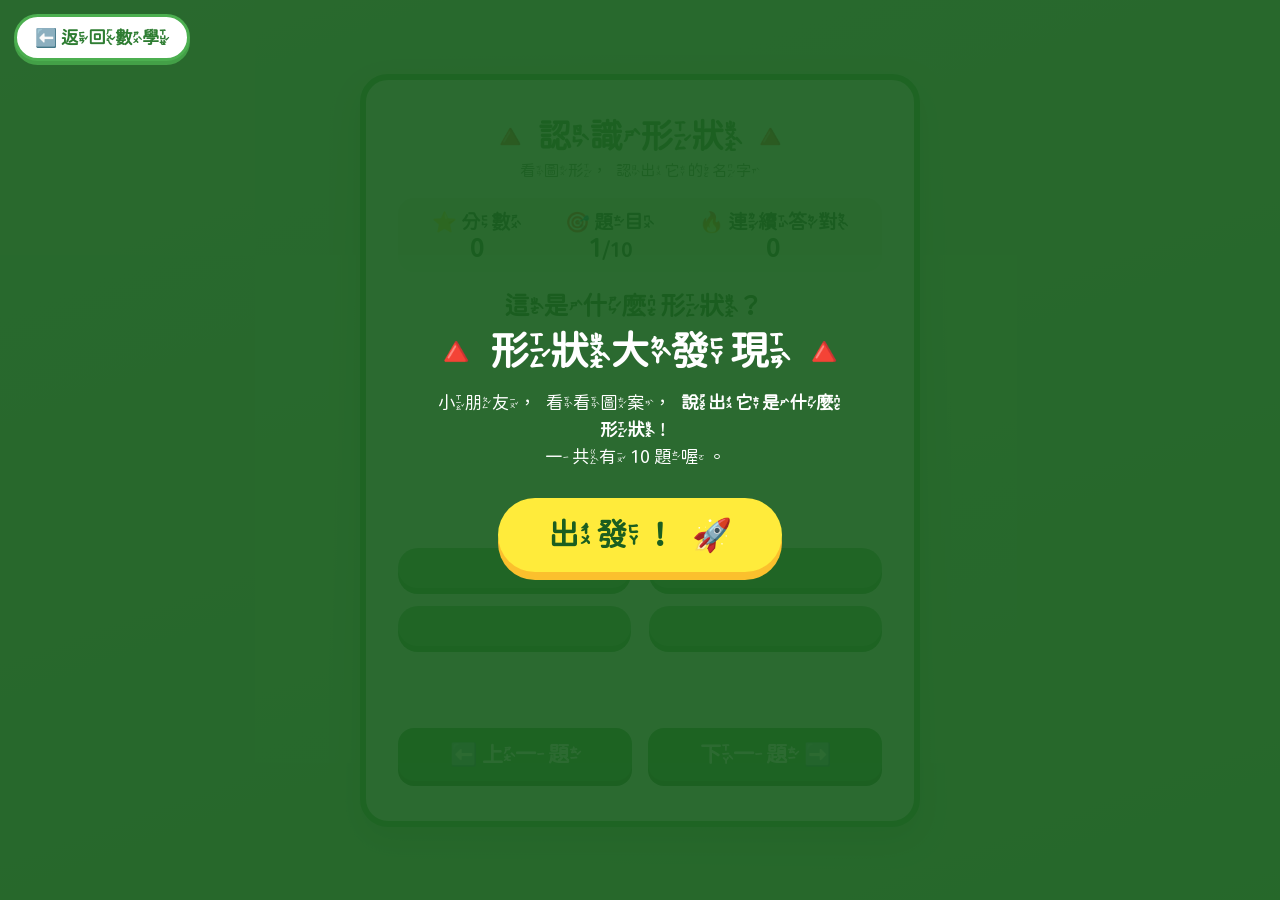
<file: shapes.html>
<!DOCTYPE html>
<html lang="zh-TW">
<head>
<meta charset="UTF-8">
<meta name="viewport" content="width=device-width, initial-scale=1.0">
<title>🔺 認識形狀 🔺</title>
<link rel="stylesheet" href="fonts.css">
<style>
  * { box-sizing: border-box; margin: 0; padding: 0; }
  body {
    font-family: "Comic Sans MS", "Microsoft JhengHei", "PingFang TC", "Trebuchet MS", sans-serif;
    background: linear-gradient(160deg, #d7f0d2 0%, #b6e3ac 100%);
    color: #1f4d23;
    min-height: 100vh;
    display: flex;
    align-items: center;
    justify-content: center;
    padding: 20px;
    user-select: none;
  }
  .card {
    background: #f3fbf0;
    border: 6px solid #4caf50;
    border-radius: 28px;
    box-shadow: 0 12px 30px rgba(31, 77, 35, 0.25);
    padding: 36px 32px 40px;
    width: 100%;
    max-width: 560px;
    text-align: center;
  }
  h1 { font-size: 34px; color: #2e7d32; margin-bottom: 6px; }
  .subtitle { font-size: 16px; color: #4f7a52; margin-bottom: 20px; }

  .scoreboard {
    display: flex;
    justify-content: space-around;
    background: #e2f4dd;
    border-radius: 16px;
    padding: 12px;
    margin-bottom: 20px;
    font-size: 20px;
    font-weight: bold;
  }
  .scoreboard span { color: #1b5e20; font-size: 26px; }

  .prompt { font-size: 26px; font-weight: bold; color: #1b5e20; margin-bottom: 8px; }
  .shape-stage {
    display: flex; align-items: center; justify-content: center;
    height: 200px; margin-bottom: 22px;
  }
  .shape-stage svg { width: 180px; height: 180px; }

  .options {
    display: grid;
    grid-template-columns: 1fr 1fr;
    gap: 18px;
  }
  .opt {
    font-size: 32px;
    font-weight: bold;
    font-family: inherit;
    padding: 20px 0;
    border: none;
    border-radius: 20px;
    background: #66bb6a;
    color: #ffffff;
    cursor: pointer;
    box-shadow: 0 6px 0 #43a047;
    transition: transform 0.08s, background 0.15s;
  }
  .opt:hover { background: #57a95b; }
  .opt:active { transform: translateY(4px); box-shadow: 0 2px 0 #43a047; }
  .opt.correct { background: #2e7d32 !important; }
  .opt.wrong { background: #e57373 !important; box-shadow: 0 6px 0 #c62828; }

  .feedback {
    font-size: 30px;
    font-weight: bold;
    margin-top: 22px;
    min-height: 38px;
  }
  .feedback.good { color: #2e7d32; }
  .feedback.bad { color: #c62828; }

  .nav {
    display: flex;
    justify-content: space-between;
    gap: 16px;
    margin-top: 22px;
  }
  .nav-btn {
    flex: 1;
    font-size: 22px;
    font-family: inherit;
    font-weight: bold;
    padding: 14px 0;
    border: none;
    border-radius: 16px;
    background: #43a047;
    color: #ffffff;
    cursor: pointer;
    box-shadow: 0 5px 0 #2e7d32;
    transition: transform 0.08s;
  }
  .nav-btn:active { transform: translateY(3px); box-shadow: 0 2px 0 #2e7d32; }
  .nav-btn:disabled {
    background: #c8e6c9;
    color: #94b897;
    box-shadow: 0 5px 0 #aed5b0;
    cursor: not-allowed;
  }

  .start-overlay {
    position: fixed;
    inset: 0;
    background: rgba(27, 94, 32, 0.92);
    display: flex;
    flex-direction: column;
    align-items: center;
    justify-content: center;
    z-index: 10;
    color: #fff;
    text-align: center;
    padding: 20px;
  }
  .start-overlay h2 { font-size: 40px; margin-bottom: 14px; }
  .start-overlay p { font-size: 18px; max-width: 420px; margin-bottom: 28px; line-height: 1.5; }
  .start-btn {
    font-size: 32px;
    font-family: inherit;
    font-weight: bold;
    padding: 18px 50px;
    border: none;
    border-radius: 50px;
    background: #ffeb3b;
    color: #1b5e20;
    cursor: pointer;
    box-shadow: 0 8px 0 #fbc02d;
  }
  .start-btn:active { transform: translateY(4px); box-shadow: 0 4px 0 #fbc02d; }

  .home-link {
    position: fixed; top: 14px; left: 14px; z-index: 50;
    display: inline-flex; align-items: center; gap: 6px;
    font-family: inherit; font-size: 18px; font-weight: bold;
    text-decoration: none;
    padding: 10px 18px; border-radius: 30px;
    background: #ffffff; color: #2e7d32;
    border: 3px solid #4caf50;
    box-shadow: 0 4px 0 #43a047;
  }
  .home-link:active { transform: translateY(3px); box-shadow: 0 1px 0 #43a047; }
</style>
</head>
<body>

<a class="home-link" href="math.html">⬅️ 返回數學</a>

<div class="start-overlay" id="startOverlay">
  <h2>🔺 形狀大發現 🔺</h2>
  <p>小朋友，看看圖案，<b>說出它是什麼形狀</b>！<br>
  一共有 10 題喔。</p>
  <button class="start-btn" id="startBtn">出發！🚀</button>
</div>

<div class="card">
  <h1>🔺 認識形狀 🔺</h1>
  <div class="subtitle">看圖形，認出它的名字</div>

  <div class="scoreboard">
    <div>⭐ 分數<br><span id="score">0</span></div>
    <div>🎯 題目<br><span id="qnum">1</span>/10</div>
    <div>🔥 連續答對<br><span id="streak">0</span></div>
  </div>

  <div class="prompt">這是什麼形狀？</div>
  <div class="shape-stage" id="stage"></div>

  <div class="options" id="options">
    <button class="opt"></button>
    <button class="opt"></button>
    <button class="opt"></button>
    <button class="opt"></button>
  </div>

  <div class="feedback" id="feedback"></div>

  <div class="nav">
    <button class="nav-btn" id="prevBtn">⬅️ 上一題</button>
    <button class="nav-btn" id="nextBtn">下一題 ➡️</button>
  </div>
</div>

<script>
function randInt(min, max) { return Math.floor(Math.random() * (max - min + 1)) + min; }

/* ---------------- Shapes ---------------- */
// Each shape: Chinese name + an SVG inner markup builder that takes a fill colour.
const SHAPES = [
  { name: '圓形',   svg: c => `<circle cx="100" cy="100" r="72" fill="${c}"/>` },
  { name: '正方形', svg: c => `<rect x="32" y="32" width="136" height="136" rx="8" fill="${c}"/>` },
  { name: '長方形', svg: c => `<rect x="18" y="58" width="164" height="84" rx="8" fill="${c}"/>` },
  { name: '三角形', svg: c => `<polygon points="100,24 176,172 24,172" fill="${c}"/>` },
  { name: '星形',   svg: c => `<polygon points="100,25 117.6,75.7 171.3,76.8 128.5,109.3 144.1,160.7 100,130 55.9,160.7 71.5,109.3 28.7,76.8 82.4,75.7" fill="${c}"/>` },
  { name: '心形',   svg: c => `<path d="M100,178 C40,128 20,92 20,66 C20,42 40,26 64,26 C82,26 95,37 100,52 C105,37 118,26 136,26 C160,26 180,42 180,66 C180,92 160,128 100,178 Z" fill="${c}"/>` },
  { name: '橢圓形', svg: c => `<ellipse cx="100" cy="100" rx="82" ry="54" fill="${c}"/>` },
  { name: '菱形',   svg: c => `<polygon points="100,20 178,100 100,180 22,100" fill="${c}"/>` }
];
const COLORS = ['#ef5350', '#42a5f5', '#ffca28', '#ab47bc', '#26a69a', '#ff7043', '#5c6bc0', '#ec407a'];

function makeQuestion() {
  const idx = randInt(0, SHAPES.length - 1);
  const color = COLORS[randInt(0, COLORS.length - 1)];
  return { shapeIdx: idx, answer: SHAPES[idx].name, color };
}

// Three distractor names + the correct one, shuffled
function makeOptions(correctName) {
  const opts = new Set([correctName]);
  while (opts.size < 4) {
    opts.add(SHAPES[randInt(0, SHAPES.length - 1)].name);
  }
  const arr = [...opts];
  for (let i = arr.length - 1; i > 0; i--) {
    const j = randInt(0, i);
    [arr[i], arr[j]] = [arr[j], arr[i]];
  }
  return arr;
}

/* ---------------- Game state ---------------- */
const TOTAL = 10;
let qIndex = 0;
let quiz = [];
let answers = [];

const stageEl = document.getElementById('stage');
const optsEl = document.getElementById('options');
const optButtons = optsEl.querySelectorAll('.opt');
const feedbackEl = document.getElementById('feedback');
const scoreEl = document.getElementById('score');
const qnumEl = document.getElementById('qnum');
const streakEl = document.getElementById('streak');
const prevBtn = document.getElementById('prevBtn');
const nextBtn = document.getElementById('nextBtn');

function buildQuiz() {
  quiz = [];
  answers = [];
  for (let i = 0; i < TOTAL; i++) {
    const q = makeQuestion();
    q.options = makeOptions(q.answer);
    quiz.push(q);
    answers.push(null);
  }
  qIndex = 0;
}

function computeStats() {
  let score = 0, streak = 0;
  for (let i = 0; i < TOTAL; i++) {
    if (answers[i] == null) continue;
    if (answers[i] === quiz[i].answer) { score++; streak++; }
    else streak = 0;
  }
  return { score, streak };
}

function updateScoreboard() {
  const { score, streak } = computeStats();
  scoreEl.textContent = score;
  streakEl.textContent = streak;
  qnumEl.textContent = qIndex + 1;
}

function renderQuestion() {
  const cur = quiz[qIndex];
  const picked = answers[qIndex];
  const answered = picked != null;

  stageEl.innerHTML = `<svg viewBox="0 0 200 200">${SHAPES[cur.shapeIdx].svg(cur.color)}</svg>`;

  optButtons.forEach((btn, i) => {
    const val = cur.options[i];
    btn.textContent = val;
    btn.className = 'opt';
    btn.disabled = answered;
    if (answered) {
      if (val === cur.answer) btn.classList.add('correct');
      else if (val === picked) btn.classList.add('wrong');
    }
  });

  if (answered) {
    if (picked === cur.answer) {
      feedbackEl.textContent = '✅ 答對了！好棒！';
      feedbackEl.className = 'feedback good';
    } else {
      feedbackEl.textContent = '❌ 這是「' + cur.answer + '」';
      feedbackEl.className = 'feedback bad';
    }
  } else {
    feedbackEl.textContent = '';
    feedbackEl.className = 'feedback';
  }

  updateScoreboard();
  updateNav();
}

function updateNav() {
  prevBtn.disabled = (qIndex === 0);
  if (qIndex === TOTAL - 1) {
    nextBtn.textContent = '完成 🏁';
    nextBtn.disabled = false;
  } else {
    nextBtn.textContent = '下一題 ➡️';
    nextBtn.disabled = false;
  }
}

function choose(btn) {
  if (answers[qIndex] != null) return;
  answers[qIndex] = btn.textContent;

  if (btn.textContent === quiz[qIndex].answer) playDing();
  else playBuzz();

  renderQuestion();
}

function goPrev() {
  if (qIndex > 0) { qIndex--; renderQuestion(); }
}

function goNext() {
  if (qIndex < TOTAL - 1) { qIndex++; renderQuestion(); }
  else endGame();
}

function endGame() {
  const { score } = computeStats();
  stageEl.innerHTML = '<div style="font-size:64px;font-weight:bold;color:#1b5e20;">🎉 ' + score + ' / ' + TOTAL + ' 🎉</div>';
  document.querySelector('.prompt').style.display = 'none';
  optsEl.style.display = 'none';
  document.querySelector('.nav').style.display = 'none';
  let msg;
  if (score === TOTAL) msg = '🏆 太完美了！形狀小達人！';
  else if (score >= 7) msg = '🌟 表現超棒，繼續加油！';
  else if (score >= 4) msg = '👍 很努力喔！再挑戰一次吧！';
  else msg = '💪 多多練習，你一定做得到！';
  feedbackEl.textContent = msg;
  feedbackEl.className = 'feedback good';

  const again = document.createElement('button');
  again.className = 'start-btn';
  again.style.marginTop = '20px';
  again.textContent = '再玩一次 🔄';
  again.onclick = () => location.reload();
  feedbackEl.after(again);
}

optButtons.forEach(btn => btn.addEventListener('click', () => choose(btn)));
prevBtn.addEventListener('click', goPrev);
nextBtn.addEventListener('click', goNext);

/* ---------------- Audio ---------------- */
let audioCtx = null;
function ensureCtx() {
  if (!audioCtx) audioCtx = new (window.AudioContext || window.webkitAudioContext)();
  if (audioCtx.state === 'suspended') audioCtx.resume();
}
function note(freq, start, dur, type = 'triangle', vol = 0.18) {
  const osc = audioCtx.createOscillator();
  const gain = audioCtx.createGain();
  const filter = audioCtx.createBiquadFilter();
  osc.type = type;
  osc.frequency.value = freq;
  filter.type = 'lowpass';
  filter.frequency.value = 1400;
  filter.Q.value = 0.7;
  const attack = 0.04, release = Math.min(0.3, dur * 0.6);
  gain.gain.setValueAtTime(0.0001, start);
  gain.gain.linearRampToValueAtTime(vol, start + attack);
  gain.gain.setValueAtTime(vol, start + Math.max(attack, dur - release));
  gain.gain.exponentialRampToValueAtTime(0.0001, start + dur);
  osc.connect(filter).connect(gain).connect(audioCtx.destination);
  osc.start(start);
  osc.stop(start + dur + 0.05);
}
const F = { C5:523.3, E4:329.6 };
function playDing() {
  if (!audioCtx) return;
  const t = audioCtx.currentTime;
  note(F.C5, t, 0.12, 'triangle', 0.2);
  note(F.E4 * 2, t + 0.1, 0.18, 'triangle', 0.2);
}
function playBuzz() {
  if (!audioCtx) return;
  const t = audioCtx.currentTime;
  note(110, t, 0.3, 'sawtooth', 0.18);
}

/* ---------------- Start ---------------- */
document.getElementById('startBtn').addEventListener('click', () => {
  document.getElementById('startOverlay').style.display = 'none';
  ensureCtx();
  buildQuiz();
  renderQuestion();
});

document.addEventListener('contextmenu', e => e.preventDefault());
</script>
<script src="counter.js"></script>
</body>
</html>
</file>
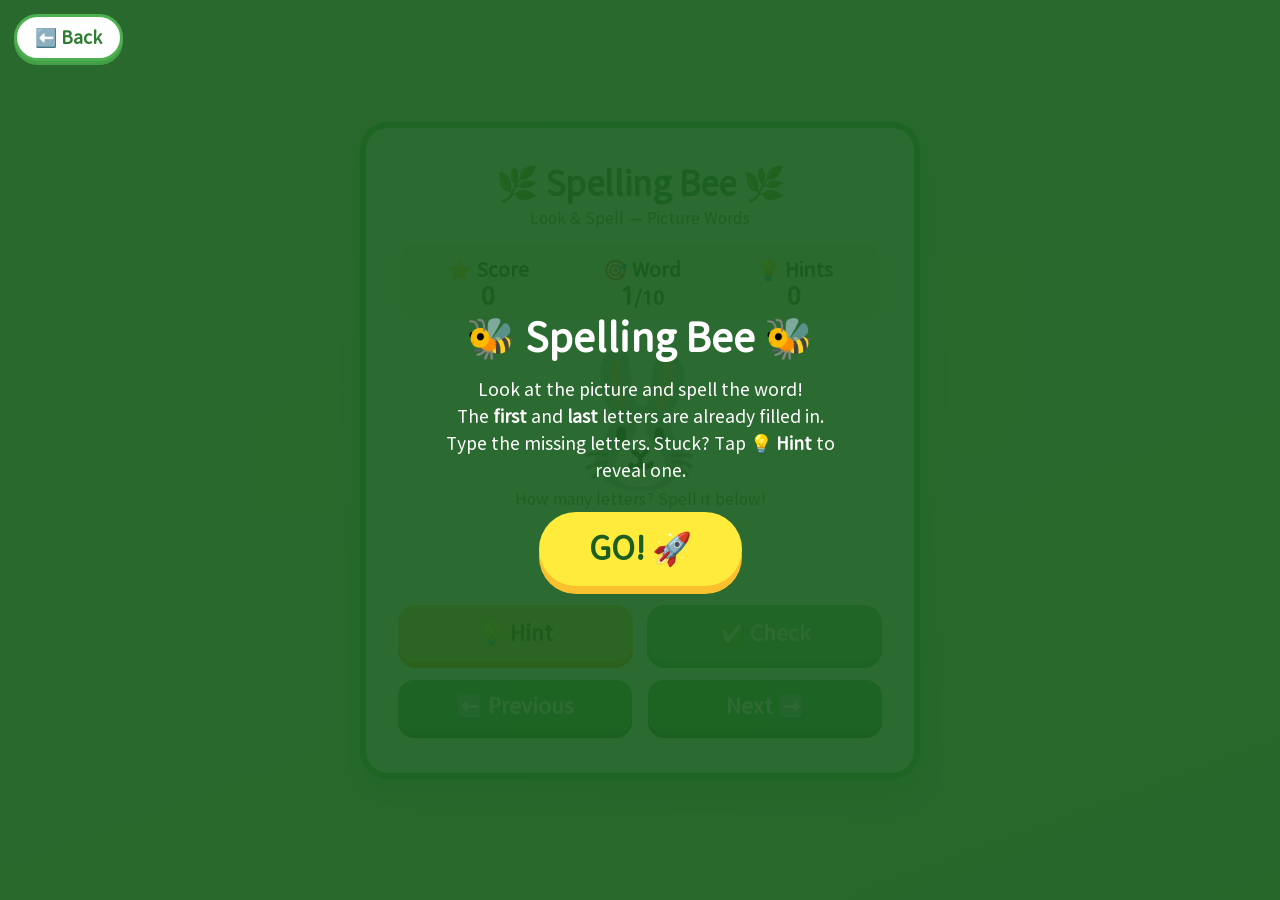
<file: spelling.html>
<!DOCTYPE html>
<html lang="en">
<head>
<meta charset="UTF-8">
<meta name="viewport" content="width=device-width, initial-scale=1.0">
<title>🌿 Spelling Bee 🌿</title>
<link rel="stylesheet" href="fonts.css">
<style>
  * { box-sizing: border-box; margin: 0; padding: 0; }
  body {
    font-family: "Comic Sans MS", "Trebuchet MS", sans-serif;
    background: linear-gradient(160deg, #d7f0d2 0%, #b6e3ac 100%);
    color: #1f4d23;
    min-height: 100vh;
    display: flex;
    align-items: center;
    justify-content: center;
    padding: 20px;
    user-select: none;
  }
  .card {
    background: #f3fbf0;
    border: 6px solid #4caf50;
    border-radius: 28px;
    box-shadow: 0 12px 30px rgba(31, 77, 35, 0.25);
    padding: 36px 32px 40px;
    width: 100%;
    max-width: 560px;
    text-align: center;
  }
  h1 {
    font-size: 34px;
    color: #2e7d32;
    margin-bottom: 6px;
  }
  .subtitle { font-size: 16px; color: #4f7a52; margin-bottom: 20px; }

  /* Scoreboard */
  .scoreboard {
    display: flex;
    justify-content: space-around;
    background: #e2f4dd;
    border-radius: 16px;
    padding: 12px;
    margin-bottom: 24px;
    font-size: 20px;
    font-weight: bold;
  }
  .scoreboard span { color: #1b5e20; font-size: 26px; }

  /* Picture (emoji) */
  .picture {
    font-size: 130px;
    line-height: 1.1;
    margin: 6px 0 4px;
  }
  .word-label { font-size: 16px; color: #4f7a52; margin-bottom: 18px; }

  /* Letter boxes */
  .letters {
    display: flex;
    flex-wrap: wrap;
    justify-content: center;
    gap: 10px;
    margin-bottom: 8px;
  }
  .letter {
    width: 52px;
    height: 64px;
    font-size: 38px;
    font-weight: bold;
    font-family: inherit;
    text-align: center;
    text-transform: lowercase;
    color: #1b5e20;
    background: #ffffff;
    border: none;
    border-bottom: 8px solid #66bb6a;
    border-radius: 12px 12px 0 0;
    box-shadow: 0 4px 0 rgba(67, 160, 71, 0.25);
    caret-color: #2e7d32;
  }
  .letter:focus {
    outline: none;
    background: #f1faee;
    border-bottom-color: #2e7d32;
  }
  .letter.hint {
    background: #fff8d6;
    color: #b58a00;
    border-bottom-color: #fbc02d;
  }
  .letter.given {
    background: #e3edff;
    color: #1a3e8c;
    border-bottom-color: #5c8df0;
  }
  .letter.correct { background: #d7f0d2; border-bottom-color: #2e7d32; }
  .letter.wrong { background: #fcdcdc; border-bottom-color: #c62828; color: #c62828; }
  .letter:disabled { opacity: 1; }

  /* Action buttons */
  .actions {
    display: flex;
    gap: 14px;
    justify-content: center;
    margin-top: 22px;
  }
  .act-btn {
    flex: 1;
    font-size: 22px;
    font-family: inherit;
    font-weight: bold;
    padding: 16px 0;
    border: none;
    border-radius: 18px;
    cursor: pointer;
    color: #ffffff;
    transition: transform 0.08s, background 0.15s;
  }
  .check-btn { background: #66bb6a; box-shadow: 0 6px 0 #43a047; }
  .check-btn:hover { background: #57a95b; }
  .check-btn:active { transform: translateY(4px); box-shadow: 0 2px 0 #43a047; }
  .hint-btn { background: #ffb74d; box-shadow: 0 6px 0 #f57c00; color: #5a3700; }
  .hint-btn:hover { background: #ffa726; }
  .hint-btn:active { transform: translateY(4px); box-shadow: 0 2px 0 #f57c00; }
  .act-btn:disabled {
    background: #c8e6c9 !important;
    color: #94b897;
    box-shadow: 0 6px 0 #aed5b0 !important;
    cursor: not-allowed;
  }

  /* Feedback */
  .feedback {
    font-size: 28px;
    font-weight: bold;
    margin-top: 22px;
    min-height: 36px;
  }
  .feedback.good { color: #2e7d32; }
  .feedback.bad { color: #c62828; }

  /* Navigation */
  .nav {
    display: flex;
    justify-content: space-between;
    gap: 16px;
    margin-top: 18px;
  }
  .nav-btn {
    flex: 1;
    font-size: 22px;
    font-family: inherit;
    font-weight: bold;
    padding: 14px 0;
    border: none;
    border-radius: 16px;
    background: #43a047;
    color: #ffffff;
    cursor: pointer;
    box-shadow: 0 5px 0 #2e7d32;
    transition: transform 0.08s;
  }
  .nav-btn:active { transform: translateY(3px); box-shadow: 0 2px 0 #2e7d32; }
  .nav-btn:disabled {
    background: #c8e6c9;
    color: #94b897;
    box-shadow: 0 5px 0 #aed5b0;
    cursor: not-allowed;
  }

  .start-overlay {
    position: fixed;
    inset: 0;
    background: rgba(27, 94, 32, 0.92);
    display: flex;
    flex-direction: column;
    align-items: center;
    justify-content: center;
    z-index: 10;
    color: #fff;
    text-align: center;
    padding: 20px;
  }
  .start-overlay h2 { font-size: 40px; margin-bottom: 14px; }
  .start-overlay p { font-size: 18px; max-width: 420px; margin-bottom: 28px; line-height: 1.5; }
  .start-btn {
    font-size: 32px;
    font-family: inherit;
    font-weight: bold;
    padding: 18px 50px;
    border: none;
    border-radius: 50px;
    background: #ffeb3b;
    color: #1b5e20;
    cursor: pointer;
    box-shadow: 0 8px 0 #fbc02d;
  }
  .start-btn:active { transform: translateY(4px); box-shadow: 0 4px 0 #fbc02d; }

  /* Back to home */
  .home-link {
    position: fixed; top: 14px; left: 14px; z-index: 50;
    display: inline-flex; align-items: center; gap: 6px;
    font-family: inherit; font-size: 18px; font-weight: bold;
    text-decoration: none;
    padding: 10px 18px; border-radius: 30px;
    background: #ffffff; color: #2e7d32;
    border: 3px solid #4caf50;
    box-shadow: 0 4px 0 #43a047;
  }
  .home-link:active { transform: translateY(3px); box-shadow: 0 1px 0 #43a047; }
</style>
</head>
<body>

<a class="home-link" href="english.html">⬅️ Back</a>

<div class="start-overlay" id="startOverlay">
  <h2>🐝 Spelling Bee 🐝</h2>
  <p>Look at the picture and spell the word!<br>
  The <b>first</b> and <b>last</b> letters are already filled in.<br>
  Type the missing letters. Stuck? Tap <b>💡 Hint</b> to reveal one.</p>
  <button class="start-btn" id="startBtn">GO! 🚀</button>
</div>

<div class="card">
  <h1>🌿 Spelling Bee 🌿</h1>
  <div class="subtitle">Look &amp; Spell — Picture Words</div>

  <div class="scoreboard">
    <div>⭐ Score<br><span id="score">0</span></div>
    <div>🎯 Word<br><span id="qnum">1</span>/10</div>
    <div>💡 Hints<br><span id="hintsUsed">0</span></div>
  </div>

  <div class="picture" id="picture">🐰</div>
  <div class="word-label" id="wordLabel">How many letters? Spell it below!</div>

  <div class="letters" id="letters"></div>

  <div class="feedback" id="feedback"></div>

  <div class="actions">
    <button class="act-btn hint-btn" id="hintBtn">💡 Hint</button>
    <button class="act-btn check-btn" id="checkBtn">✅ Check</button>
  </div>

  <div class="nav">
    <button class="nav-btn" id="prevBtn">⬅️ Previous</button>
    <button class="nav-btn" id="nextBtn">Next ➡️</button>
  </div>
</div>

<script>
/* ---------------- Word bank (emoji + word) ---------------- */
// Easy words for a 6-year-old, each shown as a clear emoji picture.
const WORDS = [
  { word: 'cat',  emoji: '🐱' },
  { word: 'dog',  emoji: '🐶' },
  { word: 'sun',  emoji: '☀️' },
  { word: 'bus',  emoji: '🚌' },
  { word: 'hat',  emoji: '🎩' },
  { word: 'cup',  emoji: '☕' },
  { word: 'pig',  emoji: '🐷' },
  { word: 'cow',  emoji: '🐮' },
  { word: 'fox',  emoji: '🦊' },
  { word: 'bee',  emoji: '🐝' },
  { word: 'egg',  emoji: '🥚' },
  { word: 'fish', emoji: '🐟' },
  { word: 'frog', emoji: '🐸' },
  { word: 'star', emoji: '⭐' },
  { word: 'tree', emoji: '🌳' },
  { word: 'ball', emoji: '⚽' },
  { word: 'book', emoji: '📖' },
  { word: 'cake', emoji: '🍰' },
  { word: 'duck', emoji: '🦆' },
  { word: 'bird', emoji: '🐦' },
  { word: 'milk', emoji: '🥛' },
  { word: 'moon', emoji: '🌙' },
  { word: 'leaf', emoji: '🍃' },
  { word: 'apple', emoji: '🍎' }
];

function randInt(min, max) { return Math.floor(Math.random() * (max - min + 1)) + min; }

// Pick TOTAL unique words at random
function pickWords(n) {
  const pool = [...WORDS];
  for (let i = pool.length - 1; i > 0; i--) {
    const j = randInt(0, i);
    [pool[i], pool[j]] = [pool[j], pool[i]];
  }
  return pool.slice(0, n);
}

/* ---------------- Game state ---------------- */
const TOTAL = 10;
let qIndex = 0;
let quiz = [];        // [{emoji, word}]
let typed = [];       // typed[q] = array of letters the player entered
let hints = [];       // hints[q] = array of booleans (which letters were hint-revealed)
let solved = [];      // solved[q] = true/false/null  (null = not checked yet)

const pictureEl = document.getElementById('picture');
const wordLabelEl = document.getElementById('wordLabel');
const lettersEl = document.getElementById('letters');
const feedbackEl = document.getElementById('feedback');
const scoreEl = document.getElementById('score');
const qnumEl = document.getElementById('qnum');
const hintsUsedEl = document.getElementById('hintsUsed');
const hintBtn = document.getElementById('hintBtn');
const checkBtn = document.getElementById('checkBtn');
const prevBtn = document.getElementById('prevBtn');
const nextBtn = document.getElementById('nextBtn');

let given = [];       // given[q] = array of booleans (first & last letters always shown)

function buildQuiz() {
  quiz = pickWords(TOTAL);
  typed = quiz.map(q => Array(q.word.length).fill(''));
  hints = quiz.map(q => Array(q.word.length).fill(false));
  given = quiz.map(q => Array(q.word.length).fill(false));
  solved = quiz.map(() => null);
  // Always provide the first and last letter for each word
  quiz.forEach((q, i) => {
    const len = q.word.length;
    given[i][0] = true;
    typed[i][0] = q.word[0];
    if (len > 1) {
      given[i][len - 1] = true;
      typed[i][len - 1] = q.word[len - 1];
    }
  });
  qIndex = 0;
}

function computeStats() {
  let score = 0, hintCount = 0;
  for (let i = 0; i < TOTAL; i++) {
    if (solved[i] === true) score++;
    hintCount += hints[i].filter(Boolean).length;
  }
  return { score, hintCount };
}

function updateScoreboard() {
  const { score, hintCount } = computeStats();
  scoreEl.textContent = score;
  hintsUsedEl.textContent = hintCount;
  qnumEl.textContent = qIndex + 1;
}

// Build the letter input boxes for the current word
function renderQuestion() {
  const cur = quiz[qIndex];
  const isSolved = solved[qIndex] === true;
  const checked = solved[qIndex] !== null;

  pictureEl.textContent = cur.emoji;
  wordLabelEl.textContent = cur.word.length + ' letters';

  lettersEl.innerHTML = '';
  for (let i = 0; i < cur.word.length; i++) {
    const box = document.createElement('input');
    box.className = 'letter';
    box.type = 'text';
    box.maxLength = 1;
    box.dataset.idx = i;
    box.value = typed[qIndex][i] || '';
    box.autocomplete = 'off';
    box.autocapitalize = 'off';
    box.spellcheck = false;

    if (given[qIndex][i]) {
      box.classList.add('given');
      box.disabled = true;            // first & last letters are always shown and locked
    } else if (hints[qIndex][i]) {
      box.classList.add('hint');
    }

    if (checked) {
      box.disabled = true;
      if (isSolved) {
        box.classList.add('correct');
      } else {
        // show which letters were right/wrong
        if ((typed[qIndex][i] || '').toLowerCase() === cur.word[i]) box.classList.add('correct');
        else box.classList.add('wrong');
      }
    }

    box.addEventListener('input', onLetterInput);
    box.addEventListener('keydown', onLetterKeydown);
    lettersEl.appendChild(box);
  }

  // Feedback for an already-checked word
  if (checked) {
    if (isSolved) {
      feedbackEl.textContent = '✅ ' + cur.word.toUpperCase() + ' — perfect spelling!';
      feedbackEl.className = 'feedback good';
    } else {
      feedbackEl.textContent = '❌ The word was "' + cur.word + '"';
      feedbackEl.className = 'feedback bad';
    }
  } else {
    feedbackEl.textContent = '';
    feedbackEl.className = 'feedback';
  }

  const editableCount = given[qIndex].filter(g => !g).length;
  const hintUsed = hints[qIndex].some(Boolean);
  checkBtn.disabled = checked;
  // Hint only when 2+ blanks, not yet checked, and not already used for this word
  hintBtn.disabled = checked || editableCount < 2 || hintUsed;
  updateScoreboard();
  updateNav();

  // Focus first empty box for typing
  if (!checked) focusFirstEmpty();
}

function letterBoxes() { return lettersEl.querySelectorAll('.letter'); }

function focusFirstEmpty() {
  const boxes = letterBoxes();
  for (const b of boxes) {
    if (!b.disabled && !b.value) { b.focus(); return; }
  }
  // otherwise focus the first typeable box
  for (const b of boxes) { if (!b.disabled) { b.focus(); return; } }
}

function allRevealed() {
  return hints[qIndex].every((h, i) => h || given[qIndex][i]);
}

// Next/previous box the player can actually type in (skips locked given letters)
function nextEditable(i) {
  const boxes = letterBoxes();
  for (let j = i + 1; j < boxes.length; j++) if (!boxes[j].disabled) return boxes[j];
  return null;
}
function prevEditable(i) {
  const boxes = letterBoxes();
  for (let j = i - 1; j >= 0; j--) if (!boxes[j].disabled) return boxes[j];
  return null;
}

function onLetterInput(e) {
  const box = e.target;
  const i = +box.dataset.idx;
  // keep only the last typed character, letters only
  let v = box.value.replace(/[^a-zA-Z]/g, '').toLowerCase();
  v = v.slice(-1);
  box.value = v;
  typed[qIndex][i] = v;
  // auto-advance to next typeable box
  if (v) {
    const next = nextEditable(i);
    if (next) next.focus();
  }
}

function onLetterKeydown(e) {
  const box = e.target;
  const i = +box.dataset.idx;
  if (e.key === 'Backspace' && !box.value) {
    const prev = prevEditable(i);
    if (prev) {
      e.preventDefault();
      prev.value = '';
      typed[qIndex][+prev.dataset.idx] = '';
      prev.focus();
    }
  } else if (e.key === 'ArrowLeft') {
    const prev = prevEditable(i);
    if (prev) { e.preventDefault(); prev.focus(); }
  } else if (e.key === 'ArrowRight') {
    const next = nextEditable(i);
    if (next) { e.preventDefault(); next.focus(); }
  } else if (e.key === 'Enter') {
    e.preventDefault();
    if (!checkBtn.disabled) checkWord();
  }
}

// Reveal one more correct letter as a hint
function giveHint() {
  if (solved[qIndex] !== null) return;
  if (hints[qIndex].some(Boolean)) return;   // one hint per word only
  const cur = quiz[qIndex];
  // find letters not yet revealed by hint; prefer empty/wrong ones
  let target = -1;
  for (let i = 0; i < cur.word.length; i++) {
    if (given[qIndex][i] || hints[qIndex][i]) continue;
    if ((typed[qIndex][i] || '').toLowerCase() !== cur.word[i]) { target = i; break; }
  }
  if (target === -1) {
    // all current letters already correct — reveal next un-hinted anyway
    for (let i = 0; i < cur.word.length; i++) {
      if (!given[qIndex][i] && !hints[qIndex][i]) { target = i; break; }
    }
  }
  if (target === -1) return;

  typed[qIndex][target] = cur.word[target];
  hints[qIndex][target] = true;
  playPop();
  renderQuestion();
}

function checkWord() {
  if (solved[qIndex] !== null) return;
  const cur = quiz[qIndex];
  // Require every blank to be filled before checking
  const anyEmpty = typed[qIndex].some((ch, i) => !given[qIndex][i] && !ch);
  if (anyEmpty) {
    feedbackEl.textContent = '✏️ Fill in all the letters first!';
    feedbackEl.className = 'feedback bad';
    focusFirstEmpty();
    return;
  }
  const guess = typed[qIndex].join('').toLowerCase();
  const correct = guess === cur.word;
  solved[qIndex] = correct;
  if (correct) playDing(); else playBuzz();
  renderQuestion();
}

function updateNav() {
  prevBtn.disabled = (qIndex === 0);
  nextBtn.textContent = (qIndex === TOTAL - 1) ? 'Finish 🏁' : 'Next ➡️';
  // Can't advance until this word has been answered (checked)
  nextBtn.disabled = (solved[qIndex] === null);
}

function goPrev() { if (qIndex > 0) { qIndex--; renderQuestion(); } }
function goNext() {
  if (qIndex < TOTAL - 1) { qIndex++; renderQuestion(); }
  else endGame();
}

function endGame() {
  const { score, hintCount } = computeStats();
  pictureEl.textContent = '🎉';
  wordLabelEl.textContent = '';
  lettersEl.innerHTML = '';
  document.querySelector('.actions').style.display = 'none';
  document.querySelector('.nav').style.display = 'none';

  let msg;
  if (score === TOTAL) msg = '🏆 Perfect! ' + score + ' / ' + TOTAL + ' — Spelling Champion!';
  else if (score >= 7) msg = '🌟 Great spelling! ' + score + ' / ' + TOTAL;
  else if (score >= 4) msg = '👍 Good effort! ' + score + ' / ' + TOTAL;
  else msg = '💪 Keep practicing! ' + score + ' / ' + TOTAL;
  feedbackEl.textContent = msg + (hintCount ? '  (💡 ' + hintCount + ' hints used)' : '');
  feedbackEl.className = 'feedback good';

  const again = document.createElement('button');
  again.className = 'start-btn';
  again.style.marginTop = '20px';
  again.textContent = 'Play Again 🔄';
  again.onclick = () => location.reload();
  feedbackEl.after(again);
}

hintBtn.addEventListener('click', giveHint);
checkBtn.addEventListener('click', checkWord);
prevBtn.addEventListener('click', goPrev);
nextBtn.addEventListener('click', goNext);

/* ---------------- Audio: Web Audio API (sound effects only) ---------------- */
let audioCtx = null;

function ensureCtx() {
  if (!audioCtx) audioCtx = new (window.AudioContext || window.webkitAudioContext)();
  if (audioCtx.state === 'suspended') audioCtx.resume();
}

function note(freq, start, dur, type = 'triangle', vol = 0.18) {
  const osc = audioCtx.createOscillator();
  const gain = audioCtx.createGain();
  const filter = audioCtx.createBiquadFilter();
  osc.type = type;
  osc.frequency.value = freq;
  filter.type = 'lowpass';
  filter.frequency.value = 1600;
  filter.Q.value = 0.7;
  const attack = 0.04, release = Math.min(0.3, dur * 0.6);
  gain.gain.setValueAtTime(0.0001, start);
  gain.gain.linearRampToValueAtTime(vol, start + attack);
  gain.gain.setValueAtTime(vol, start + Math.max(attack, dur - release));
  gain.gain.exponentialRampToValueAtTime(0.0001, start + dur);
  osc.connect(filter).connect(gain).connect(audioCtx.destination);
  osc.start(start);
  osc.stop(start + dur + 0.05);
}

const F = { C4:261.6, D4:293.7, E4:329.6, F4:349.2, G4:392.0, A4:440.0, B4:493.9,
            C5:523.3, D5:587.3, E5:659.3, G5:784.0 };

function playDing() {
  if (!audioCtx) return;
  const t = audioCtx.currentTime;
  note(F.C5, t, 0.12, 'triangle', 0.2);
  note(F.E5, t + 0.1, 0.18, 'triangle', 0.2);
}
function playBuzz() {
  if (!audioCtx) return;
  const t = audioCtx.currentTime;
  note(110, t, 0.3, 'sawtooth', 0.16);
}
function playPop() {
  if (!audioCtx) return;
  const t = audioCtx.currentTime;
  note(F.G5, t, 0.10, 'sine', 0.16);
}

/* ---------------- Start ---------------- */
document.getElementById('startBtn').addEventListener('click', () => {
  document.getElementById('startOverlay').style.display = 'none';
  ensureCtx();
  buildQuiz();
  renderQuestion();
});

/* ---------------- Disable right-click ---------------- */
document.addEventListener('contextmenu', e => e.preventDefault());
</script>
<script src="counter.js"></script>
</body>
</html>
</file>
<file: fonts.css>
/* Taiwan Bopomofo (注音) font — Bpmf GenSen Rounded.
   Each Han character is drawn with its 注音 shown alongside, which helps
   young readers. Loaded once here and shared by every page. */
@font-face {
  font-family: 'Bpmf GenSen Rounded';
  src: url('fonts/BpmfGenSenRounded.woff2') format('woff2');
  font-weight: normal;
  font-style: normal;
  font-display: swap;   /* show fallback text first, swap in when loaded */
}

/* Put the 注音 font first in the stack. !important + the fact that
   font-family is inherited means this wins over each page's inline
   body rule and cascades to every element (buttons use inherit too). */
body {
  font-family: 'Bpmf GenSen Rounded', "Comic Sans MS", "Microsoft JhengHei",
               "PingFang TC", "Trebuchet MS", sans-serif !important;
}
</file>
